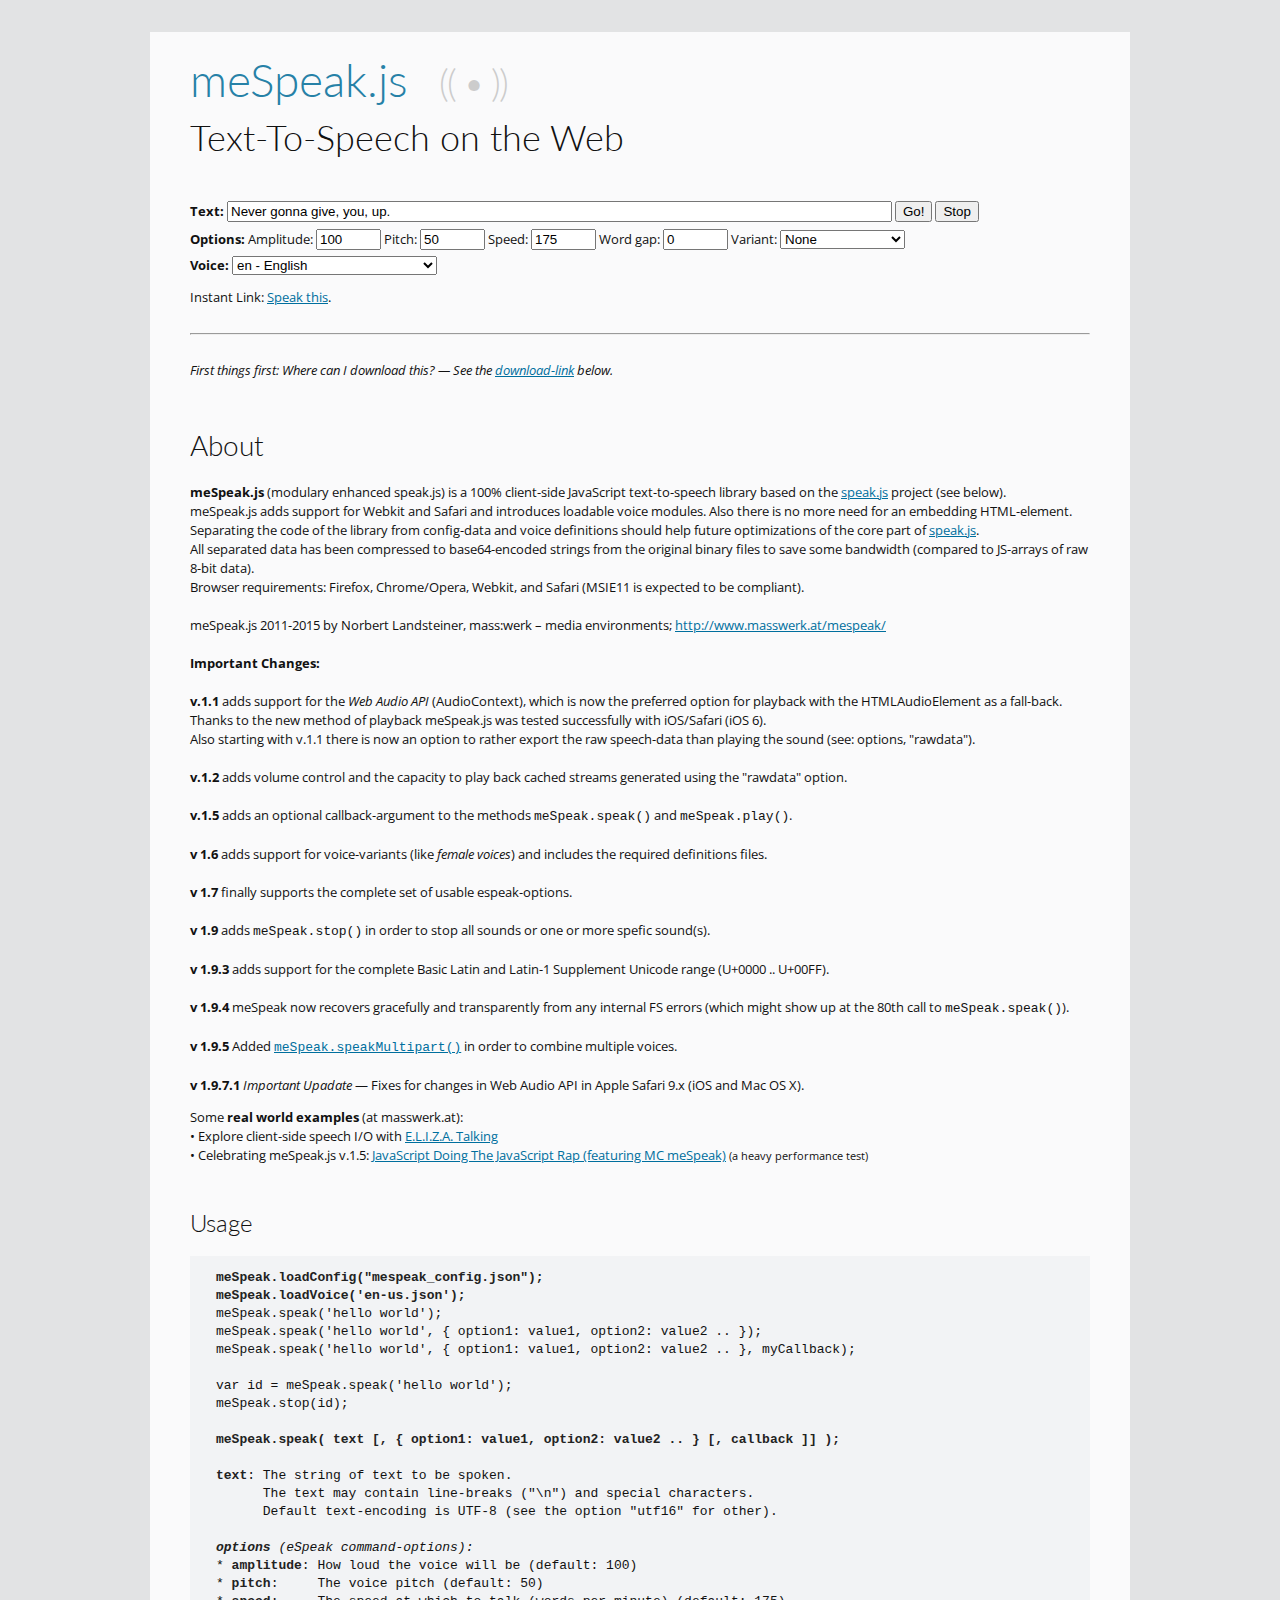
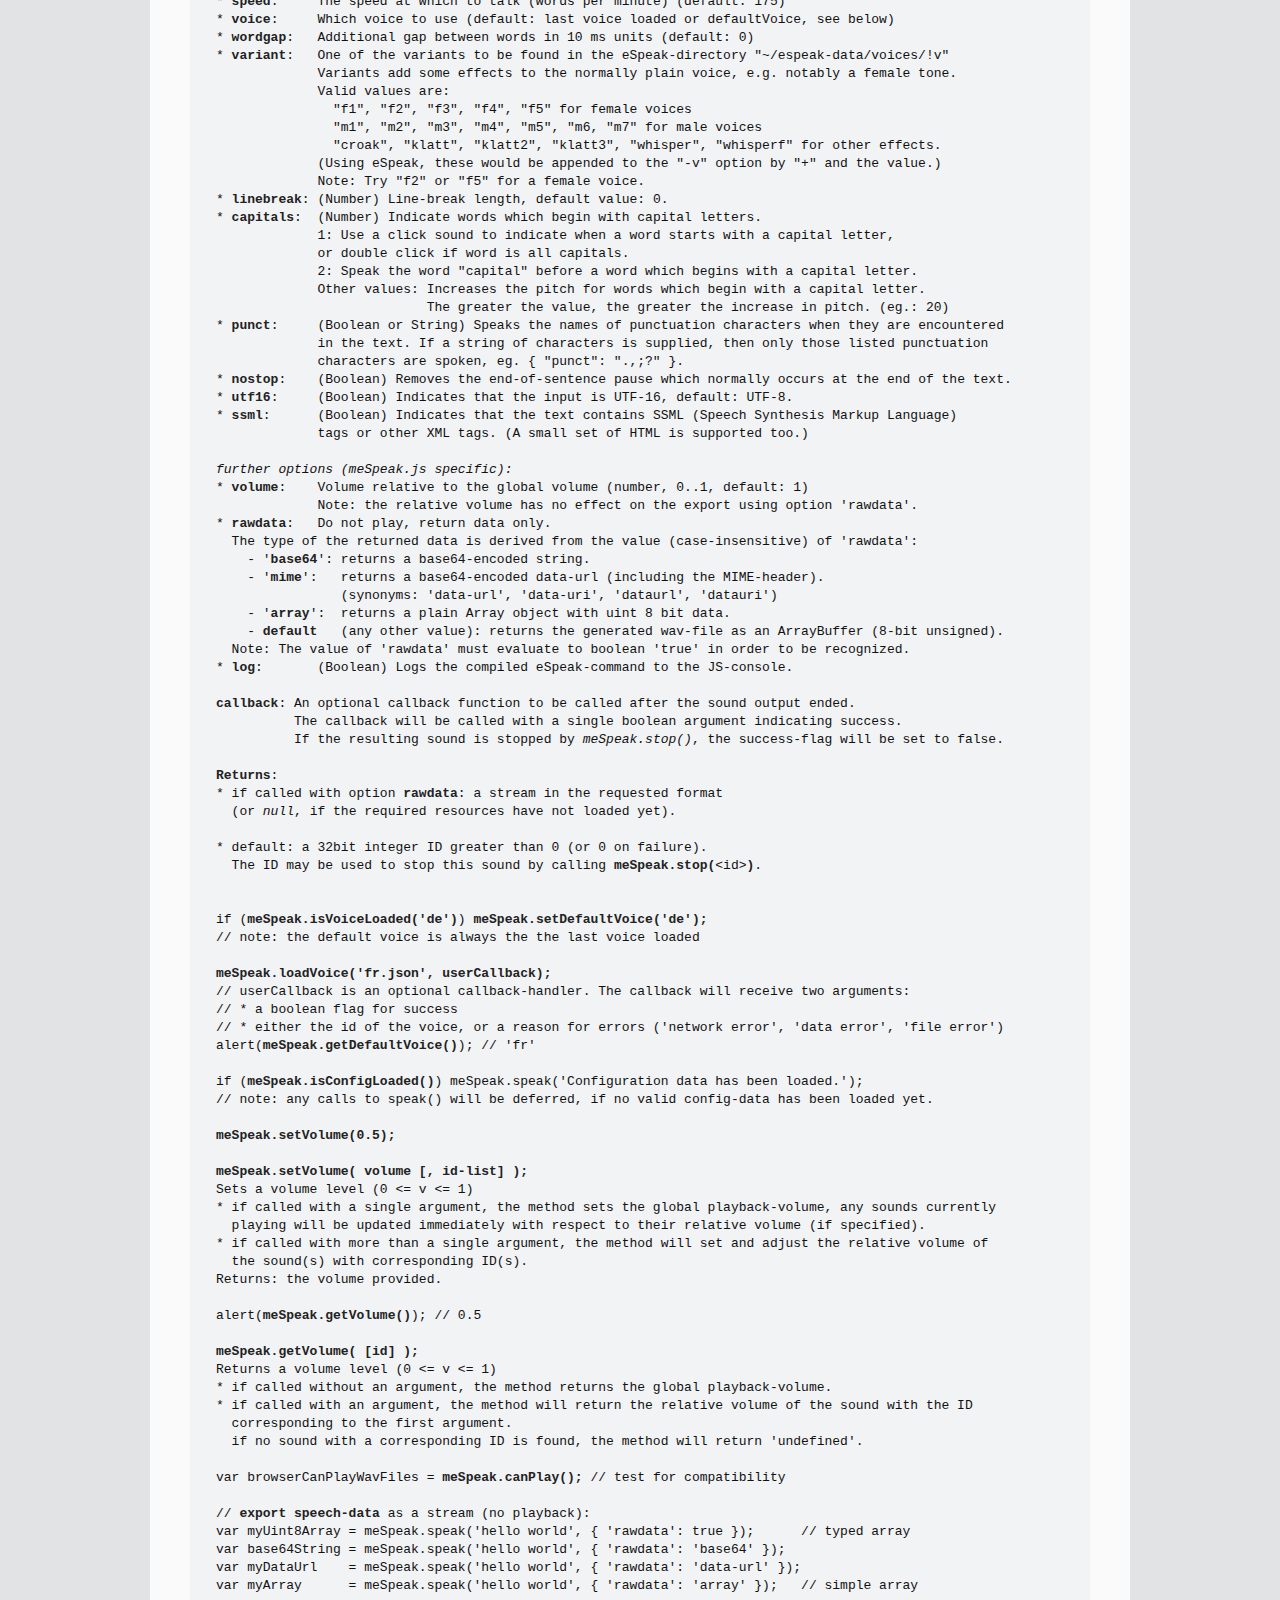
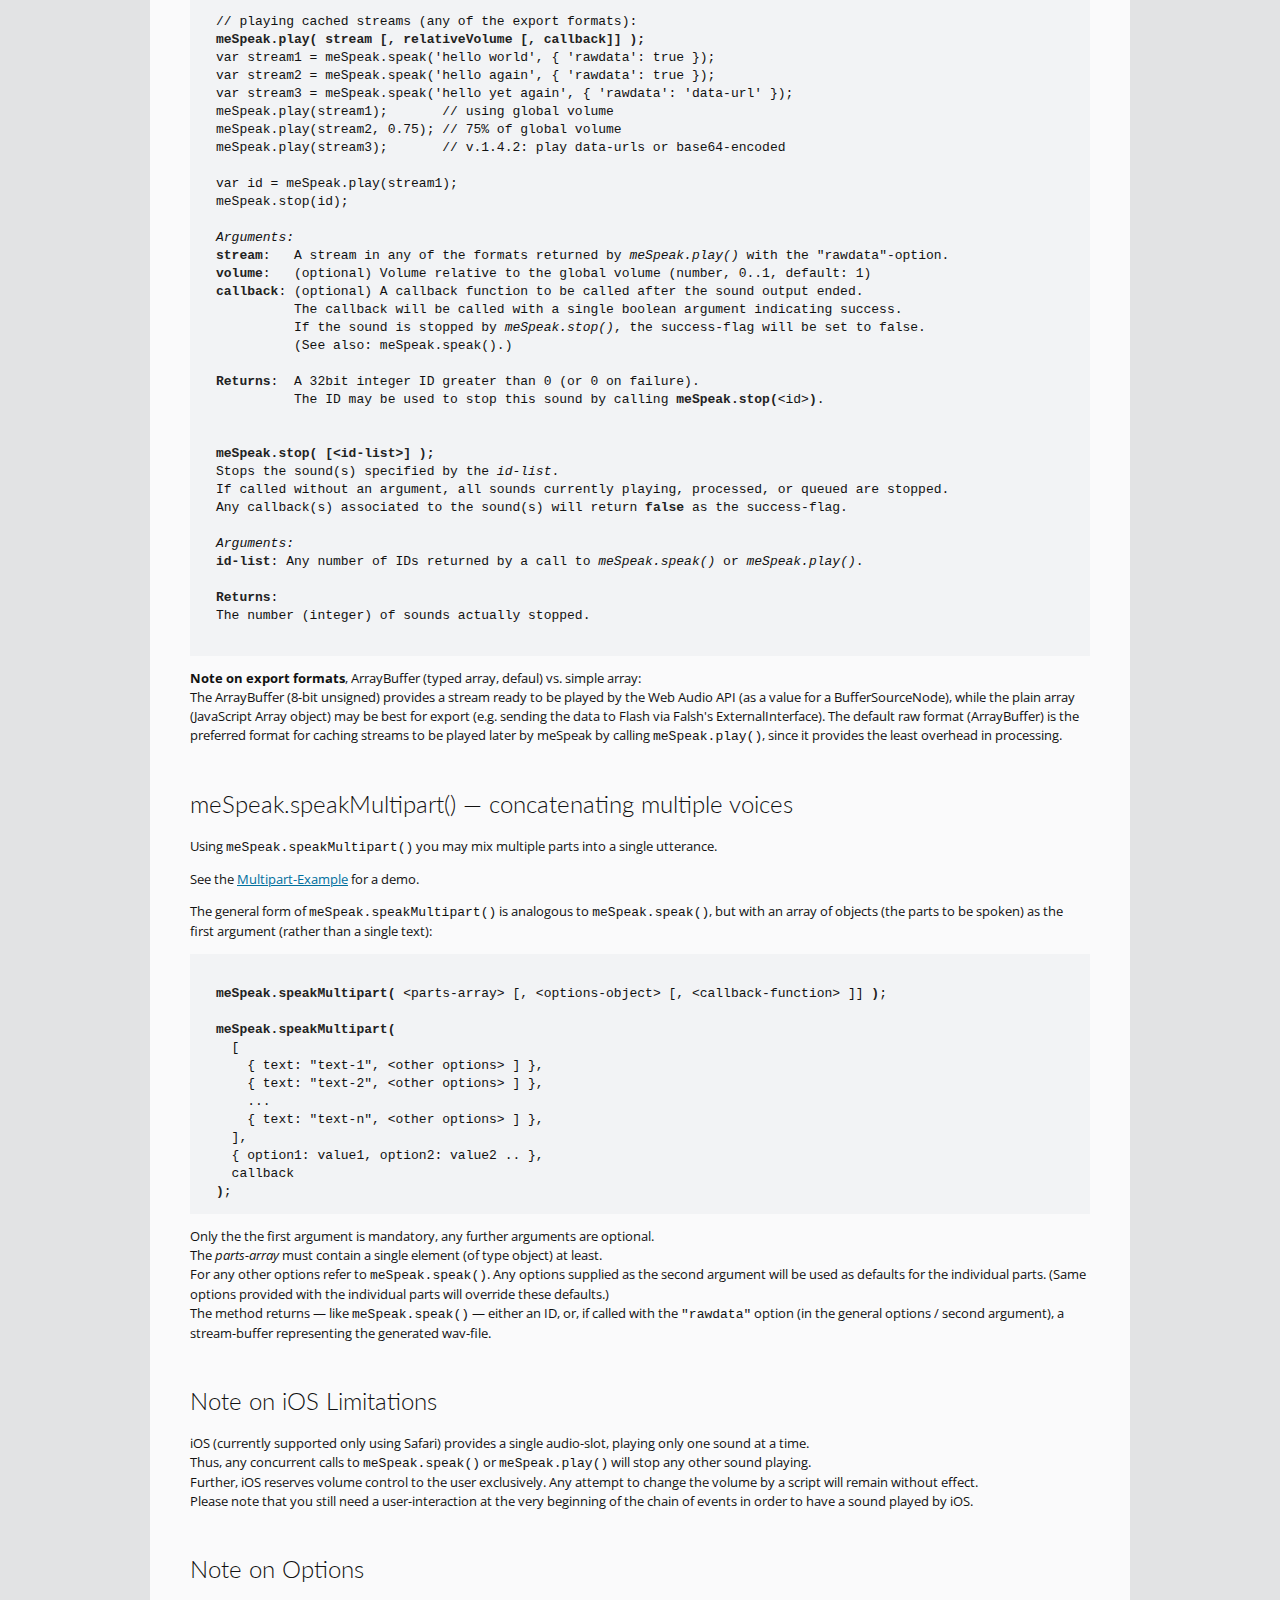
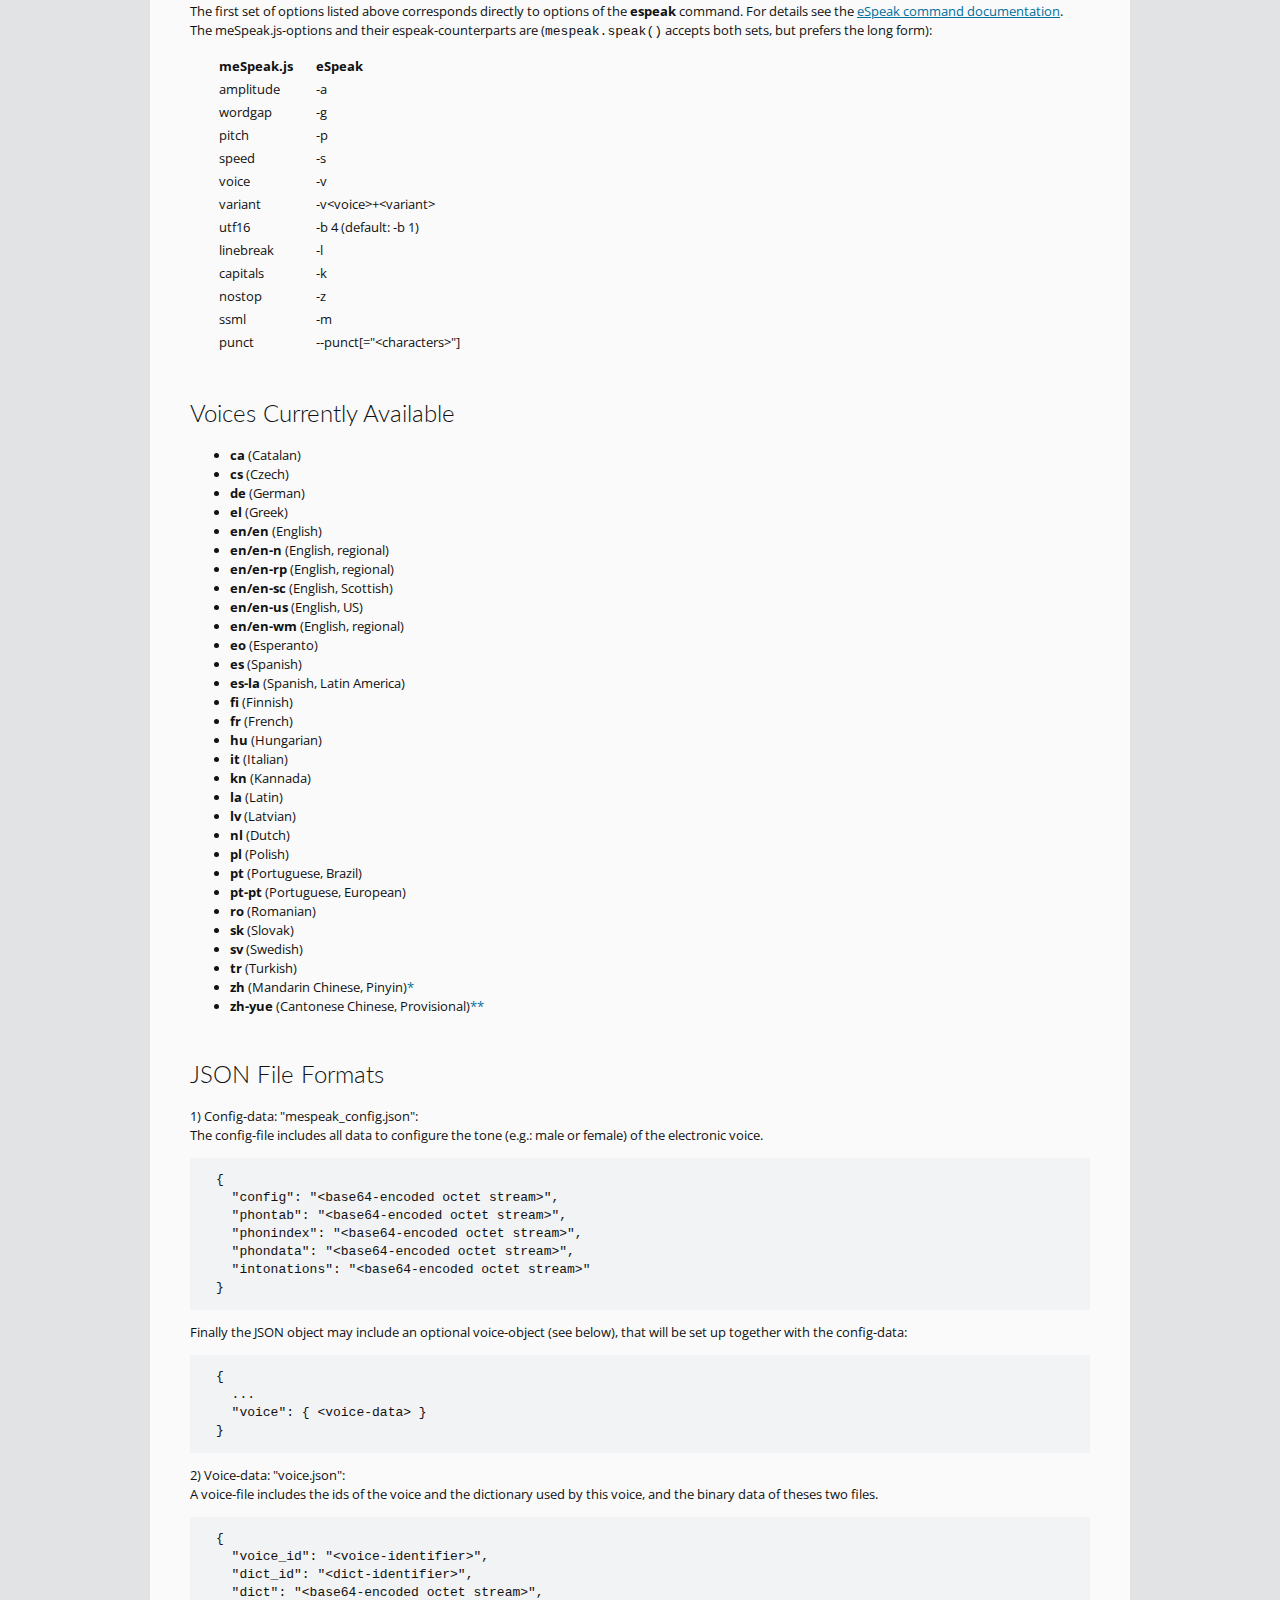
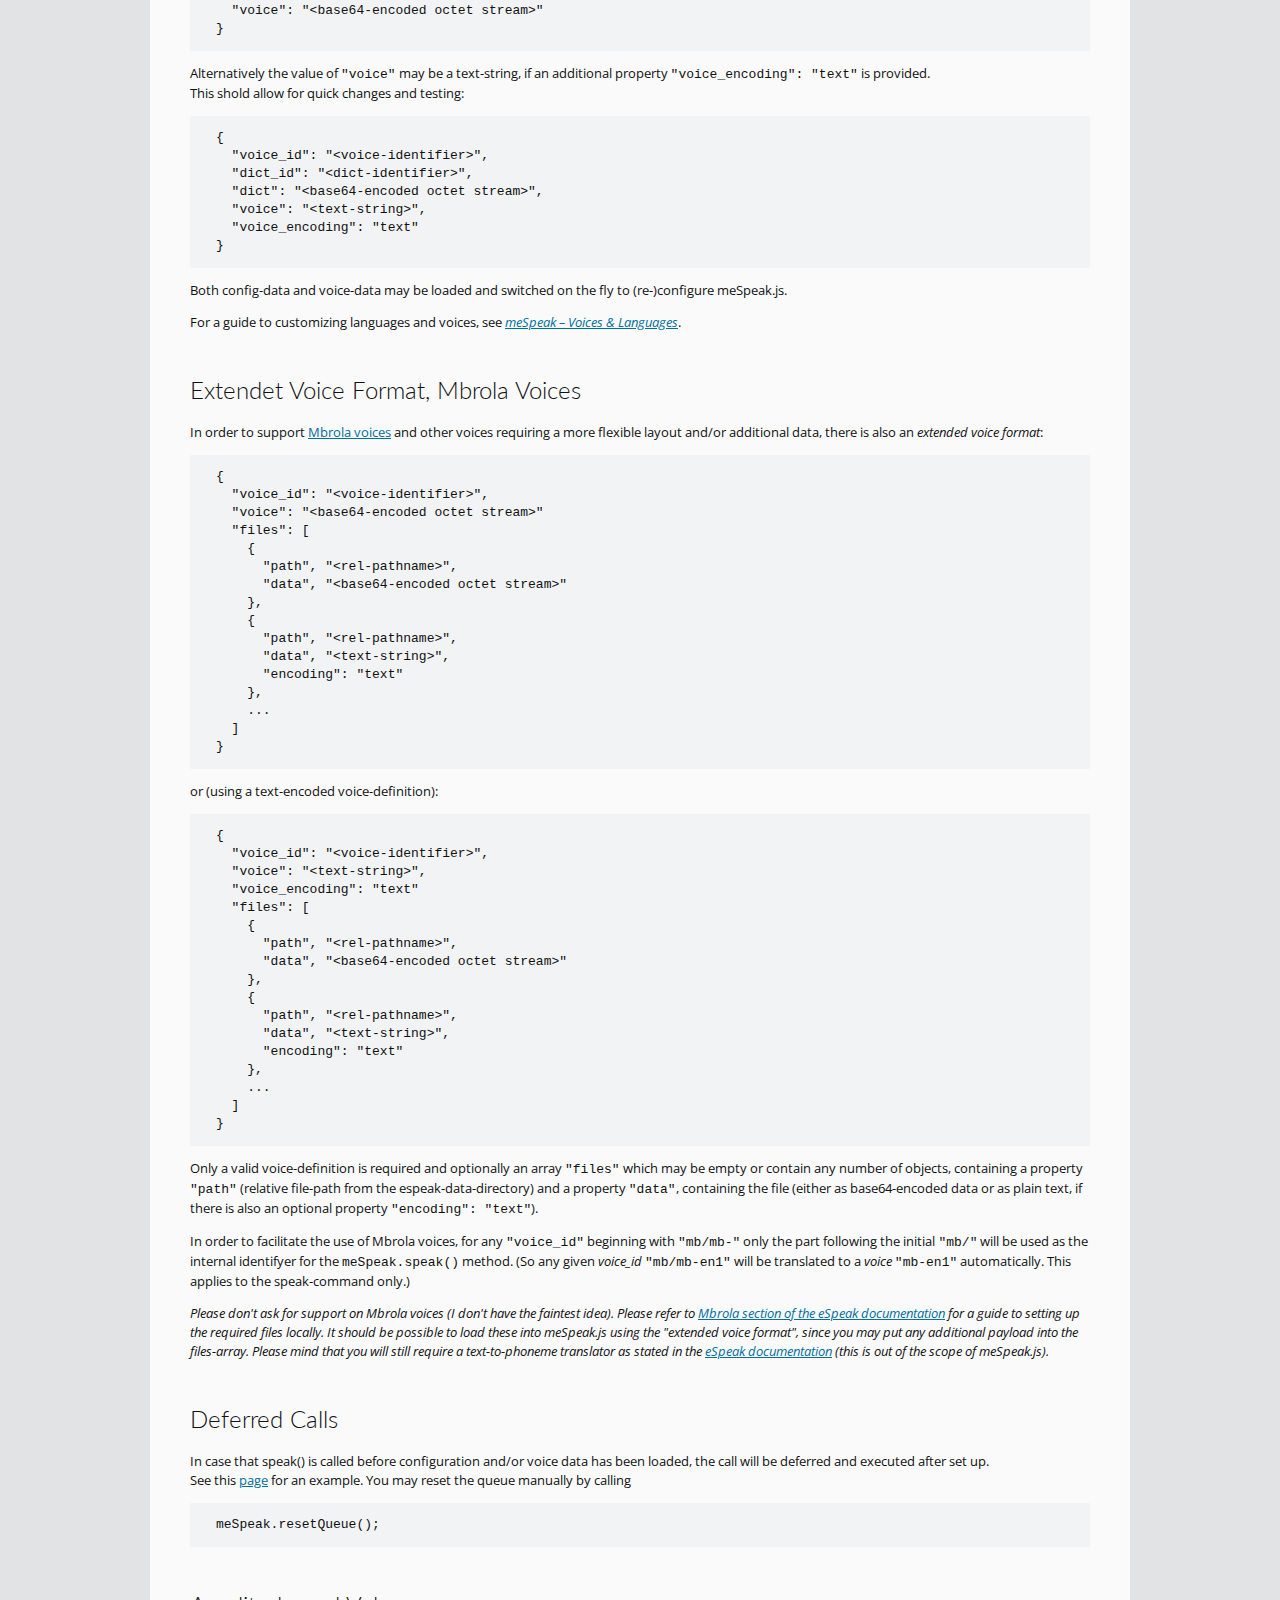
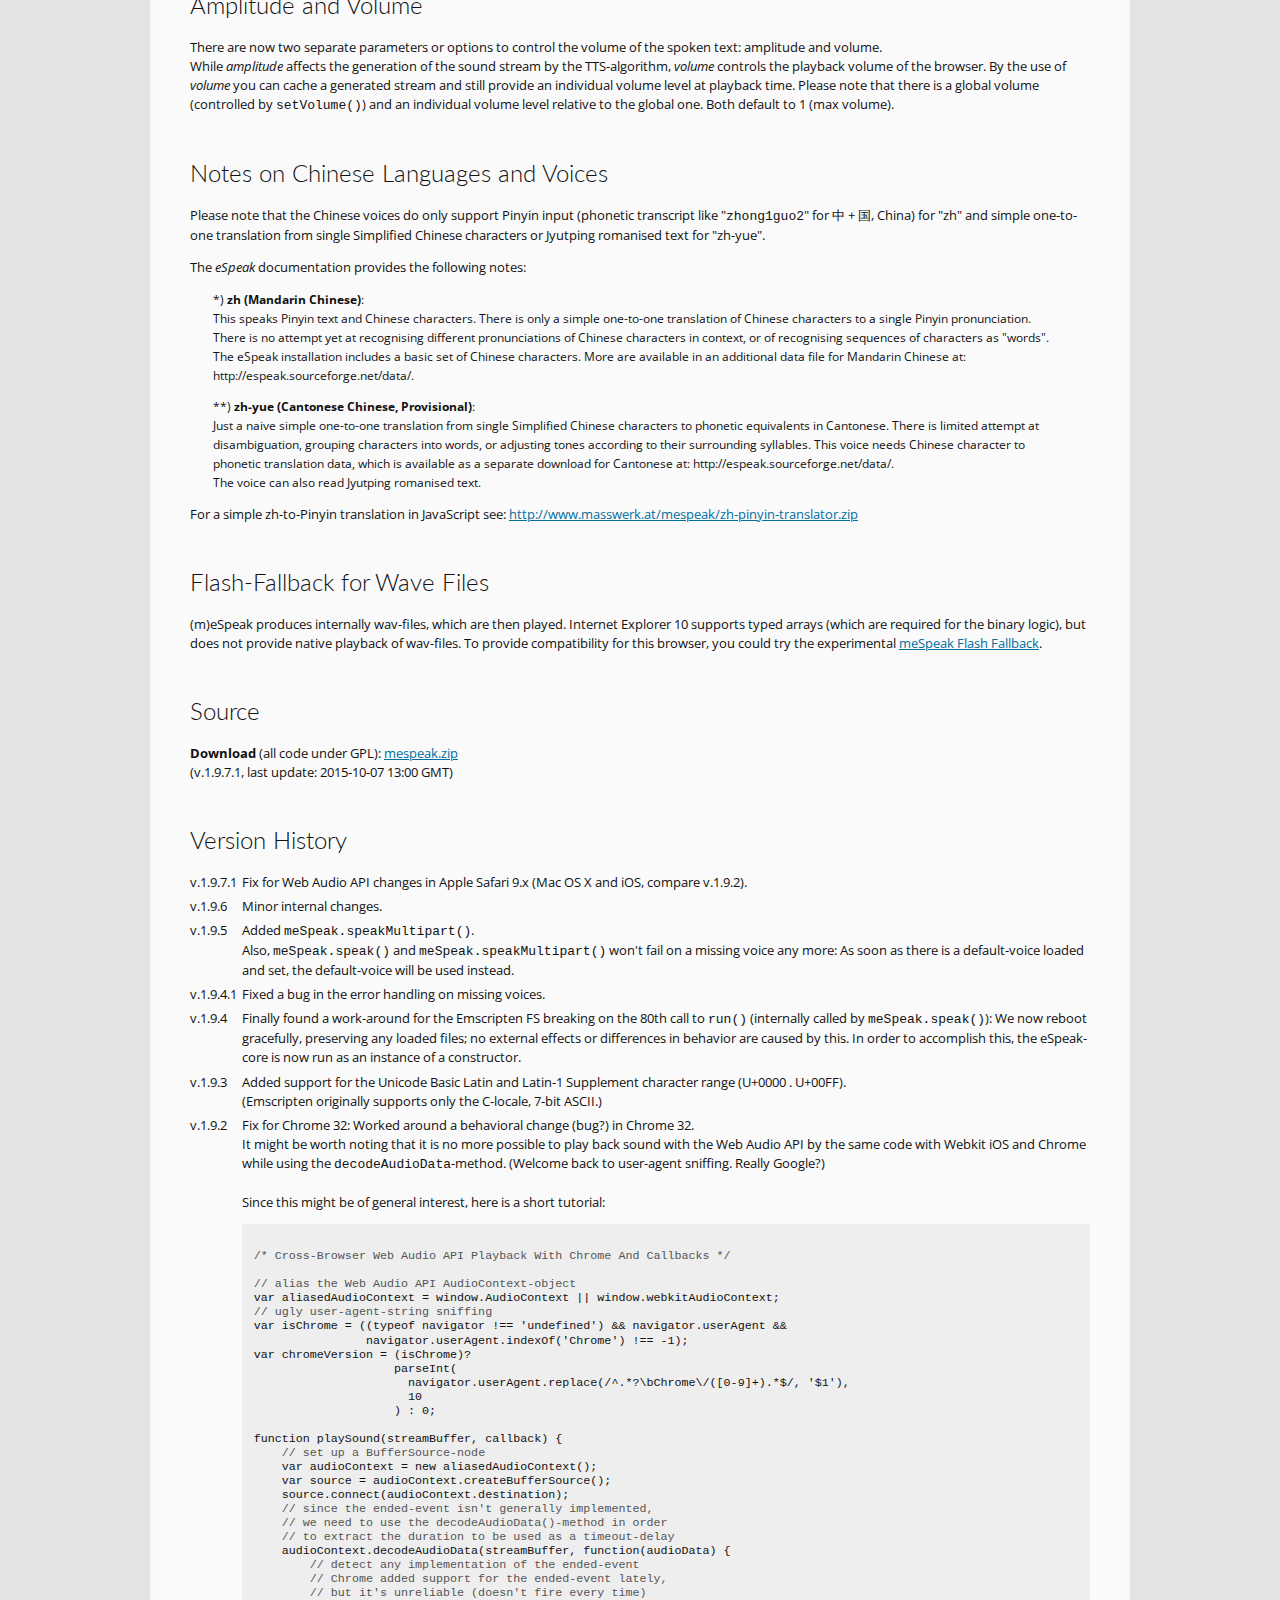
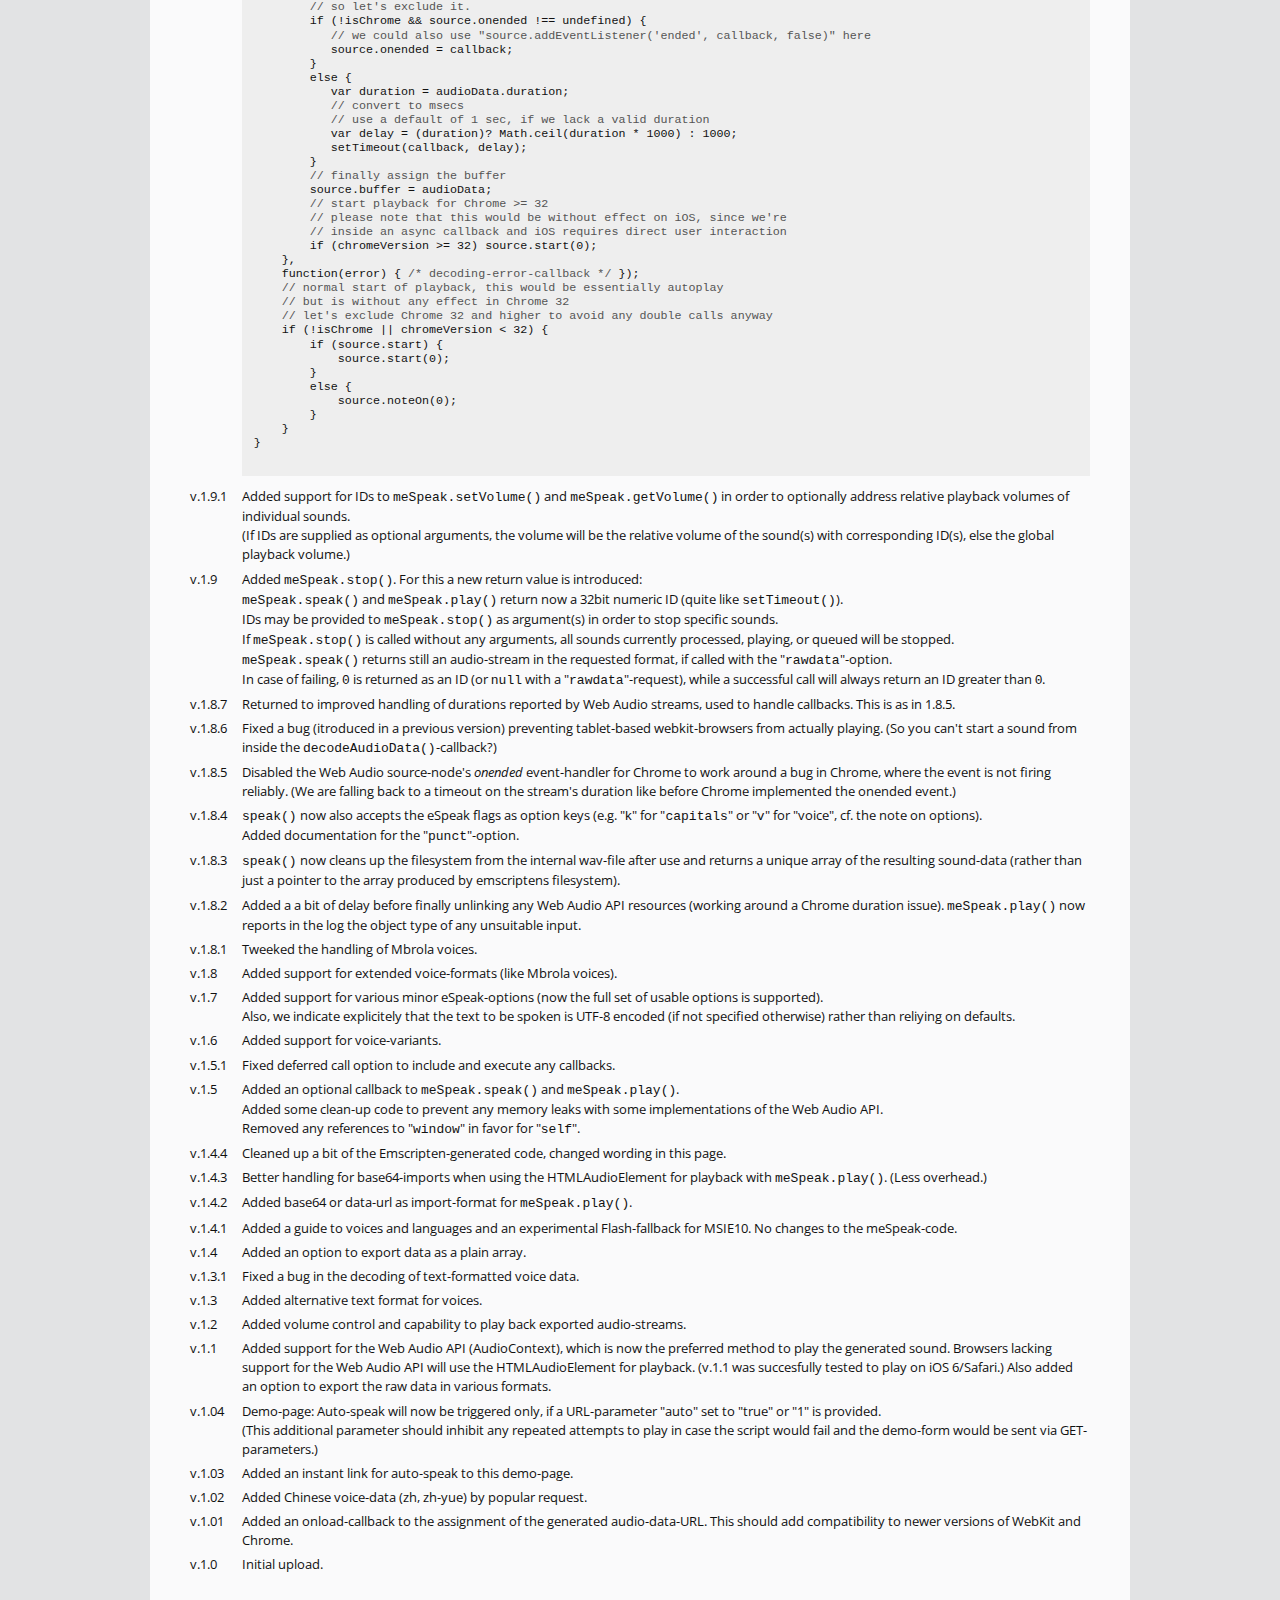
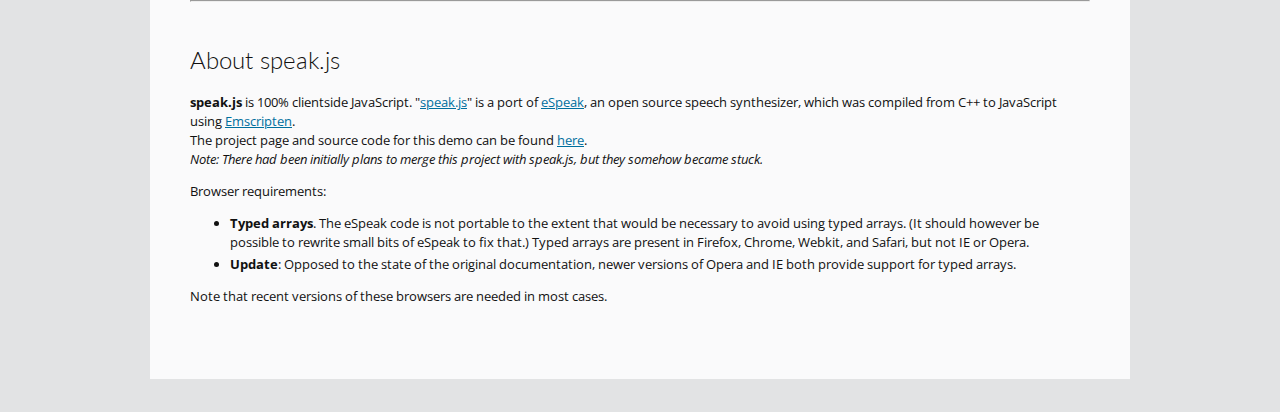
<file: KeyboardCodeIDE/static/KeyboardCodeIDE/mespeak/index.html>
<!DOCTYPE html>
<html lang="en">
<head>
  <title>meSpeak.js: Text-to-Speech on the Web</title>
  <meta name="description" content="meSpeak.js (modulary enhanced speak.js) is a 100% client-side JavaScript text-to-speech library based on the speak.js project." />
  <link href="http://fonts.googleapis.com/css?family=Open+Sans&amp;subset=latin" rel="stylesheet" type="text/css" />
  <link href="http://fonts.googleapis.com/css?family=Lato:300&amp;subset=latin" rel="stylesheet" type="text/css" />

  <script>
    // This demo is licensed under the GNU GPL.
  </script>
  <script type="text/javascript" src="mespeak.js"></script>
  <script type="text/javascript">
    meSpeak.loadConfig("mespeak_config.json");
    meSpeak.loadVoice("voices/en/en.json");
  
    function loadVoice(id) {
      var fname="voices/"+id+".json";
      meSpeak.loadVoice(fname, voiceLoaded);
    }
  
    function voiceLoaded(success, message) {
      if (success) {
        alert("Voice loaded: "+message+".");
      }
      else {
        alert("Failed to load a voice: "+message);
      }
    }
    
    /*
      auto-speak glue:
      additional functions for generating a link and parsing any url-params provided for auto-speak
    */
    
    var formFields = ['text','amplitude','wordgap','pitch','speed'];
    
    function autoSpeak() {
      // checks url for speech params, sets and plays them, if found.
      // also adds eventListeners to update a link with those params using current values
      var i,l,n,params,pairs,pair,
          speakNow=null,
          useDefaultVoice=true,
          q=document.location.search,
          f=document.getElementById('speakData'),
          s1=document.getElementById('variantSelect'),
          s2=document.getElementById('voiceSelect');
      if (!f || !s2) return; // form and/or select not found
      if (q.length>1) {
        // parse url-params
        params={};
        pairs=q.substring(1).split('&');
        for (i=0, l=pairs.length; i<l; i++) {
          pair=pairs[i].split('=');
          if (pair.length==2) params[pair[0]]=decodeURIComponent(pair[1]);
        }
        // insert params into the form or complete them from defaults in form
        for (i=0, l=formFields.length; i<l; i++) {
          n=formFields[i];
          if (params[n]) {
            f.elements[n].value=params[n];
          }
          else {
            params[n]=f.elements[n].value;
          }
        }
        if (params.variant) {
          for (i=0, l=s1.options.length; i<l; i++) {
          	if (s1.options[i].value==params.variant) {
          	  s1.selectedIndex=i;
          	  break;
          	}
          }
        }
        else {
          params.variant='';
        }
        // compile a function to speak with given params for later use
        // play only, if param "auto" is set to "true" or "1"
        if (params.auto=='true' || params.auto=='1') {
          speakNow = function() {
            meSpeak.speak(params.text, {
              amplitude: params.amplitude,
              wordgap: params.wordgap,
              pitch: params.pitch,
              speed: params.speed,
              variant: params.variant
            });
          };
        }
        // check for any voice specified by the params (other than the default)
        if (params.voice && params.voice!=s2.options[s2.selectedIndex].value) {
          // search selected voice in selector
          for (i=0, l=s2.options.length; i<l; i++) {
            if (s2.options[i].value==params.voice) {
              // voice found: adjust the form, load voice-data and provide a callback to speak
              s2.selectedIndex=i;
              meSpeak.loadVoice('voices/'+params.voice+'.json', function(success, message) {
                if (success) {
                  if (speakNow) setTimeout(speakNow, 10);
                }
                else {
                  if (window.console) console.log('Failed to load requested voice: '+message);
                }
              });
              useDefaultVoice=false;
              break;
            }
          }
        }
        // standard voice: speak (deferred until config is loaded)
        if (speakNow && useDefaultVoice) speakNow();
      }
      // initial url-processing done, add eventListeners for updating the link
      for (i=0, l=formFields.length; i<l; i++) {
        f.elements[formFields[i]].addEventListener('change', updateSpeakLink, false);
      }
      s1.addEventListener('change', updateSpeakLink, false);
      s2.addEventListener('change', updateSpeakLink, false);
      // finally, inject a link with current values into the page
      updateSpeakLink();
    }
    
    function updateSpeakLink() {
      // injects a link for auto-execution using current values into the page
      var i,l,n,f,s,v,url,el,params=new Array();
      // collect values from form
      f=document.getElementById('speakData');
      for (i=0, l=formFields.length; i<l; i++) {
        n=formFields[i];
        params.push(n+'='+encodeURIComponent(f.elements[n].value));
      }
      // get variant
      s=document.getElementById('variantSelect');
      if (s.selectedIndex>=0) params.push('variant='+s.options[s.selectedIndex].value);
      // get current voice, default to 'en/en' as a last resort
      s=document.getElementById('voiceSelect');
      if (s.selectedIndex>=0) v=s.options[s.selectedIndex].value;
      if (!v) v=meSpeak.getDefaultVoice() || 'en/en';
      params.push('voice='+encodeURIComponent(v));
      params.push('auto=true');
      // assemble the url and add it as GET-link to the page
      url='?'+params.join('&');
      url=url.replace(/&/g, '&amp;').replace(/</g, '&lt;').replace(/>/g, '&gt;').replace(/\"/g, '&quot;');
      el=document.getElementById('linkdisplay');
      if (el) el.innerHTML='Instant Link: <a href="'+url+'">Speak this</a>.';
    }
    
    // trigger auto-speak at DOMContentLoaded
    if (document.addEventListener) document.addEventListener( "DOMContentLoaded", autoSpeak, false );
    
    /*
      end of auto-speak glue
    */

  </script>

<style type="text/css">
	html
	{
		margin: 0;
		padding: 2em 1.5em 4.5em 1.5em;
		background-color: #e2e3e4;
	}
	body
	{
		max-width: 900px;
		padding: 2px 40px 60px 40px;
		margin: 0 auto 0 auto;
		background-color: #fafafb;
		color: #111;
		font-family: 'Open Sans',sans-serif;
		font-size: 13px;
		line-height: 19px;
	}
	h1,h2,h3
	{
		font-family: 'Lato',sans-serif;
		font-weight: 300;
	}
	h1 {
		font-size: 46px;
		line-height: 46px;
		color: #2681a7;
		margin-top: 0.5em;
		margin-bottom: 0.5em;
		padding: 0;
	}
	h2
	{
		font-size: 36px;
		color: #111;
		margin-top: 0;
		margin-bottom: 1.5em;
		clear: both;
	}
	h3
	{
		font-size: 24px;
		color: #111;
		margin-top: 2em;
	}
	h1 span.pict { font-size: 38px; color: #ccc; margin-left: 0.5em; letter-spacing: -2px; }
	h3.about { font-size: 28px; }
	form p
	{
		margin-top: 0.5em;
		margin-bottom: 0.5em;
	}
	p.codesample
	{
		margin: 1em 0;
		padding: 1em 0 1em 2em;
		white-space: pre;
		font-family: monospace;
		line-height: 18px;
		background-color: #f2f3f5;
		color: #111;
	}
	p.codesample strong { color: #222; }
	hr.separator
	{
		margin-top: 2em;
		margin-bottom: 2em;
	}
	blockquote.note
	{
		margin-left: 2em;
		font-size: 90%;
	}
	a.noteLink { text-decoration: none; }
	ul.bottomMargin li { margin-bottom: 0.2em; }
	dl.history dt
	{
		font-weight: normal;
		font-variant: normal;
		float: left;
		vertical-align: top;
		clear: both;
	}
	dl.history dd
	{
		vertical-align: top;
		margin-left: 4em;
		margin-bottom: 0.4em;
	}
	table.opttable { margin-left: 2em; }
	table.opttable td { white-space: nowrap; }
	table.opttable td:first-child { padding-right: 1.5em; }
	p.history_codesample
	{
		padding: 1em;
		white-space: pre;
		font-family: monospace;
		font-size: 90%;
		line-height: 120%;
		background-color: #eee;
	}
	p.history_codesample span.comment { color: #555; }
	a { color: #006f9e; }
	a:hover,a:focus { color: #2681a7; }
	a:active { color: #cd360e; }
</style>
</head>
<body>
  <h1>meSpeak.js <span class="pict">(( &bull; ))</span></h1>
  <h2>Text-To-Speech on the Web</h2>
  <form id="speakData" onsubmit="meSpeak.speak(text.value, { amplitude: amplitude.value, wordgap: wordgap.value, pitch: pitch.value, speed: speed.value, variant: variant.options[variant.selectedIndex].value }); return false">
    <p><strong>Text:</strong> <input type="text" name="text" size=80 value="Never gonna give, you, up." />
    <input type="submit" value="Go!" />
    <input type="button" value="Stop" onclick="meSpeak.stop(); return true;" /></p>
    <p><strong>Options:</strong>
    Amplitude: <input type="text" name="amplitude" size=5 value="100" />
    Pitch: <input type="text" name="pitch" size=5 value="50" />
    Speed: <input type="text" name="speed" size=5 value="175" />
    Word gap: <input type="text" name="wordgap" size=5 value="0" />
    Variant: <select name="variant" id="variantSelect">
    	<option value="" selected>None</option>
    	<option value="f1">f1 (female 1)</option>
    	<option value="f2">f2 (female 2)</option>
    	<option value="f3">f3 (female 3)</option>
    	<option value="f4">f4 (female 4)</option>
    	<option value="f5">f5 (female 5)</option>
    	<option value="m1">m1 (male 1)</option>
    	<option value="m2">m2 (male 2)</option>
    	<option value="m3">m3 (male 3)</option>
    	<option value="m4">m4 (male 4)</option>
    	<option value="m5">m5 (male 5)</option>
    	<option value="m6">m6 (male 6)</option>
    	<option value="m7">m7 (male 7)</option>
    	<option value="croak">croak</option>
    	<option value="klatt">klatt</option>
    	<option value="klatt2">klatt2</option>
    	<option value="klatt3">klatt3</option>
    	<option value="whisper">whisper</option>
    	<option value="whisperf">whisperf (female)</option>
    </select></p>
  </form>
  <form onsubmit="return false">
    <p><strong>Voice:</strong> <select id="voiceSelect"  onchange="loadVoice(this.options[this.selectedIndex].value);">
    	<option value="ca">ca - Catalan</option>
		<option value="cs">cs - Czech</option>
		<option value="de">de - German</option>
		<option value="el">el - Greek</option>
		<option value="en/en" selected="selected">en - English</option>
		<option value="en/en-n">en-n - English, regional</option>
		<option value="en/en-rp">en-rp - English, regional</option>
		<option value="en/en-sc">en-sc - English, Scottish</option>
		<option value="en/en-us">en-us - English, US</option>
		<option value="en/en-wm">en-wm - English, regional</option>
		<option value="eo">eo - Esperanto</option>
		<option value="es">es - Spanish</option>
		<option value="es-la">es-la - Spanish, Latin America</option>
		<option value="fi">fi - Finnish</option>
		<option value="fr">fr - French</option>
		<option value="hu">hu - Hungarian</option>
		<option value="it">it - Italian</option>
		<option value="kn">kn - Kannada</option>
		<option value="la">la - Latin</option>
		<option value="lv">lv - Latvian</option>
		<option value="nl">nl - Dutch</option>
		<option value="pl">pl - Polish</option>
		<option value="pt">pt - Portuguese, Brazil</option>
		<option value="pt-pt">pt-pt - Portuguese, European</option>
		<option value="ro">ro - Romanian</option>
		<option value="sk">sk - Slovak</option>
		<option value="sv">sv - Swedish</option>
		<option value="tr">tr - Turkish</option>
		<option value="zh">zh - Mandarin Chinese (Pinyin)</option>
		<option value="zh-yue">zh-yue - Cantonese Chinese</option>
	</select></p>
  </form>
  <p id="linkdisplay"></p>
  <hr class="separator" />
  <p><em>First things first: Where can I download this? &mdash; See the <a href="#download">download-link</a> below.</em></p>
  <h3 class="about">About</h3>
  <p>
  	<strong>meSpeak.js</strong> (modulary enhanced speak.js) is a 100% client-side JavaScript text-to-speech library based on the <a href="http://syntensity.com/static/espeak.html" target="_blank">speak.js</a> project (see below).<br />
  	meSpeak.js adds support for Webkit and Safari and introduces loadable voice modules. Also there is no more need for an embedding HTML-element.<br />
  	Separating the code of the library from config-data and voice definitions should help future optimizations of the core part of <a href="http://syntensity.com/static/espeak.html" target="_blank">speak.js</a>.<br />
  	All separated data has been compressed to base64-encoded strings from the original binary files to save some bandwidth (compared to JS-arrays of raw 8-bit data).<br />
  	Browser requirements: Firefox, Chrome/Opera, Webkit, and Safari (MSIE11 is expected to be compliant).<br /><br />
  	meSpeak.js 2011-2015 by Norbert Landsteiner, mass:werk &ndash; media environments; <a href="http://www.masswerk.at/mespeak/">http://www.masswerk.at/mespeak/</a><br /><br />
  	<strong>Important Changes:</strong><br /><br />
  	<strong>v.1.1</strong> adds support for the <em>Web Audio API</em> (AudioContext), which is now the preferred option for playback with the HTMLAudioElement as a fall-back.<br />Thanks to the new method of playback meSpeak.js was tested successfully with iOS/Safari (iOS 6).<br />
  	Also starting with v.1.1 there is now an option to rather export the raw speech-data than playing the sound (see: options, &quot;rawdata&quot;).<br /><br />
  	<strong>v.1.2</strong> adds volume control and the capacity to play back cached streams generated using the &quot;rawdata&quot; option.<br /><br />
  	<strong>v.1.5</strong> adds an optional callback-argument to the methods <tt>meSpeak.speak()</tt> and <tt>meSpeak.play()</tt>.<br /><br />
  	<strong>v 1.6</strong> adds support for voice-variants (like <em>female voices</em>) and includes the required definitions files.<br /><br />
  	<strong>v 1.7</strong> finally supports the complete set of usable espeak-options.<br /><br />
  	<strong>v 1.9</strong> adds <tt>meSpeak.stop()</tt> in order to stop all sounds or one or more spefic sound(s).<br /><br />
  	<strong>v 1.9.3</strong> adds support for the complete Basic Latin and Latin-1 Supplement Unicode range (U+0000 .. U+00FF).<br /><br />
  	<strong>v 1.9.4</strong> meSpeak now recovers gracefully and transparently from any internal FS errors (which might show up at the 80th call to <tt>meSpeak.speak()</tt>).<br /><br />
  	<strong>v 1.9.5</strong> Added <tt><a href="multipartExample.html">meSpeak.speakMultipart()</a></tt> in order to combine multiple voices.<br /><br />
  	<strong>v 1.9.7.1</strong> <em>Important Upadate</em> &mdash; Fixes for changes in Web Audio API in Apple Safari 9.x (iOS and Mac OS X).
  </p>
  <p>Some <strong>real world examples</strong> (at masswerk.at):<br />
    &bull; Explore client-side speech I/O with <a href="http://www.masswerk.at/eliza/" target="_blank">E.L.I.Z.A. Talking</a><br />
    &bull; Celebrating meSpeak.js v.1.5: <a href="http://www.masswerk.at/mespeak/rap/" target="_blank">JavaScript Doing The JavaScript Rap (featuring MC meSpeak)</a> <small>(a heavy performance test)</small>
  </p>
  
  <h3>Usage</h3>
  <p class="codesample"><strong>meSpeak.loadConfig(&quot;mespeak_config.json&quot;);</strong>
<strong>meSpeak.loadVoice('en-us.json');</strong>
meSpeak.speak('hello world');
meSpeak.speak('hello world', { option1: value1, option2: value2 .. });
meSpeak.speak('hello world', { option1: value1, option2: value2 .. }, myCallback);

var id = meSpeak.speak('hello world');
meSpeak.stop(id);

<strong>meSpeak.speak( text [, { option1: value1, option2: value2 .. } [, callback ]] );</strong>

<strong>text</strong>: The string of text to be spoken.
      The text may contain line-breaks (&quot;\n&quot;) and special characters.
      Default text-encoding is UTF-8 (see the option &quot;utf16&quot; for other).

<em><strong>options</strong> (eSpeak command-options):</em>
* <strong>amplitude</strong>: How loud the voice will be (default: 100)
* <strong>pitch</strong>:     The voice pitch (default: 50)
* <strong>speed</strong>:     The speed at which to talk (words per minute) (default: 175)
* <strong>voice</strong>:     Which voice to use (default: last voice loaded or defaultVoice, see below)
* <strong>wordgap</strong>:   Additional gap between words in 10 ms units (default: 0)
* <strong>variant</strong>:   One of the variants to be found in the eSpeak-directory &quot;~/espeak-data/voices/!v&quot;
             Variants add some effects to the normally plain voice, e.g. notably a female tone.
             Valid values are:
               &quot;f1&quot;, &quot;f2&quot;, &quot;f3&quot;, &quot;f4&quot;, &quot;f5&quot; for female voices
               &quot;m1&quot;, &quot;m2&quot;, &quot;m3&quot;, &quot;m4&quot;, &quot;m5&quot;, &quot;m6, &quot;m7&quot; for male voices
               &quot;croak&quot;, &quot;klatt&quot;, &quot;klatt2&quot;, &quot;klatt3&quot;, &quot;whisper&quot;, &quot;whisperf&quot; for other effects.
             (Using eSpeak, these would be appended to the &quot;-v&quot; option by &quot;+&quot; and the value.)
             Note: Try &quot;f2&quot; or &quot;f5&quot; for a female voice.
* <strong>linebreak</strong>: (Number) Line-break length, default value: 0.
* <strong>capitals</strong>:  (Number) Indicate words which begin with capital letters.
             1: Use a click sound to indicate when a word starts with a capital letter,
             or double click if word is all capitals.
             2: Speak the word &quot;capital&quot; before a word which begins with a capital letter.
             Other values: Increases the pitch for words which begin with a capital letter.
                           The greater the value, the greater the increase in pitch. (eg.: 20)
* <strong>punct</strong>:     (Boolean or String) Speaks the names of punctuation characters when they are encountered
             in the text. If a string of characters is supplied, then only those listed punctuation
             characters are spoken, eg. { &quot;punct&quot;: &quot;.,;?&quot; }.
* <strong>nostop</strong>:    (Boolean) Removes the end-of-sentence pause which normally occurs at the end of the text.
* <strong>utf16</strong>:     (Boolean) Indicates that the input is UTF-16, default: UTF-8.
* <strong>ssml</strong>:      (Boolean) Indicates that the text contains SSML (Speech Synthesis Markup Language)
             tags or other XML tags. (A small set of HTML is supported too.)

<em>further options (meSpeak.js specific):</em>
* <strong>volume</strong>:    Volume relative to the global volume (number, 0..1, default: 1)
             Note: the relative volume has no effect on the export using option 'rawdata'.
* <strong>rawdata</strong>:   Do not play, return data only.
  The type of the returned data is derived from the value (case-insensitive) of 'rawdata':
    - '<strong>base64</strong>': returns a base64-encoded string.
    - '<strong>mime</strong>':   returns a base64-encoded data-url (including the MIME-header).
                (synonyms: 'data-url', 'data-uri', 'dataurl', 'datauri')
    - '<strong>array</strong>':  returns a plain Array object with uint 8 bit data.
    - <strong>default</strong>   (any other value): returns the generated wav-file as an ArrayBuffer (8-bit unsigned).
  Note: The value of 'rawdata' must evaluate to boolean 'true' in order to be recognized.
* <strong>log</strong>:       (Boolean) Logs the compiled eSpeak-command to the JS-console.

<strong>callback</strong>: An optional callback function to be called after the sound output ended.
          The callback will be called with a single boolean argument indicating success.
          If the resulting sound is stopped by <em>meSpeak.stop()</em>, the success-flag will be set to false.

<strong>Returns</strong>:
* if called with option <strong>rawdata</strong>: a stream in the requested format
  (or <em>null</em>, if the required resources have not loaded yet).

* default: a 32bit integer ID greater than 0 (or 0 on failure).
  The ID may be used to stop this sound by calling <strong>meSpeak.stop(</strong>&lt;id&gt;<strong>)</strong>.


if (<strong>meSpeak.isVoiceLoaded('de')</strong>) <strong>meSpeak.setDefaultVoice('de');</strong>
// note: the default voice is always the the last voice loaded

<strong>meSpeak.loadVoice('fr.json', userCallback);</strong>
// userCallback is an optional callback-handler. The callback will receive two arguments:
// * a boolean flag for success
// * either the id of the voice, or a reason for errors ('network error', 'data error', 'file error')
alert(<strong>meSpeak.getDefaultVoice()</strong>); // 'fr'

if (<strong>meSpeak.isConfigLoaded()</strong>) meSpeak.speak('Configuration data has been loaded.');
// note: any calls to speak() will be deferred, if no valid config-data has been loaded yet.

<strong>meSpeak.setVolume(0.5);</strong>

<strong>meSpeak.setVolume( volume [, id-list] );</strong>
Sets a volume level (0 <= v <= 1)
* if called with a single argument, the method sets the global playback-volume, any sounds currently
  playing will be updated immediately with respect to their relative volume (if specified).
* if called with more than a single argument, the method will set and adjust the relative volume of
  the sound(s) with corresponding ID(s).
Returns: the volume provided.

alert(<strong>meSpeak.getVolume()</strong>); // 0.5

<strong>meSpeak.getVolume( [id] );</strong>
Returns a volume level (0 <= v <= 1)
* if called without an argument, the method returns the global playback-volume.
* if called with an argument, the method will return the relative volume of the sound with the ID
  corresponding to the first argument.
  if no sound with a corresponding ID is found, the method will return 'undefined'.

var browserCanPlayWavFiles = <strong>meSpeak.canPlay();</strong> // test for compatibility

// <strong>export speech-data</strong> as a stream (no playback):
var myUint8Array = meSpeak.speak('hello world', { 'rawdata': true });      // typed array
var base64String = meSpeak.speak('hello world', { 'rawdata': 'base64' });
var myDataUrl    = meSpeak.speak('hello world', { 'rawdata': 'data-url' });
var myArray      = meSpeak.speak('hello world', { 'rawdata': 'array' });   // simple array

// playing cached streams (any of the export formats):
<strong>meSpeak.play( stream [, relativeVolume [, callback]] );</strong>
var stream1 = meSpeak.speak('hello world', { 'rawdata': true });
var stream2 = meSpeak.speak('hello again', { 'rawdata': true });
var stream3 = meSpeak.speak('hello yet again', { 'rawdata': 'data-url' });
meSpeak.play(stream1);       // using global volume
meSpeak.play(stream2, 0.75); // 75% of global volume
meSpeak.play(stream3);       // v.1.4.2: play data-urls or base64-encoded

var id = meSpeak.play(stream1);
meSpeak.stop(id);

<em>Arguments:</em>
<strong>stream</strong>:   A stream in any of the formats returned by <em>meSpeak.play()</em> with the &quot;rawdata&quot;-option.
<strong>volume</strong>:   (optional) Volume relative to the global volume (number, 0..1, default: 1)
<strong>callback</strong>: (optional) A callback function to be called after the sound output ended.
          The callback will be called with a single boolean argument indicating success.
          If the sound is stopped by <em>meSpeak.stop()</em>, the success-flag will be set to false.
          (See also: meSpeak.speak().)

<strong>Returns</strong>:  A 32bit integer ID greater than 0 (or 0 on failure).
          The ID may be used to stop this sound by calling <strong>meSpeak.stop(</strong>&lt;id&gt;<strong>)</strong>.


<strong>meSpeak.stop( [&lt;id-list&gt;] );</strong>
Stops the sound(s) specified by the <em>id-list</em>.
If called without an argument, all sounds currently playing, processed, or queued are stopped.
Any callback(s) associated to the sound(s) will return <strong>false</strong> as the success-flag.

<em>Arguments:</em>
<strong>id-list</strong>: Any number of IDs returned by a call to <em>meSpeak.speak()</em> or <em>meSpeak.play()</em>.

<strong>Returns</strong>:
The number (integer) of sounds actually stopped.

</p>

<p><strong>Note on export formats</strong>, ArrayBuffer (typed array, defaul) vs. simple array:<br />The ArrayBuffer (8-bit unsigned) provides a stream ready to be played by the Web Audio API (as a value for a BufferSourceNode), while the plain array (JavaScript Array object) may be best for export (e.g. sending the data to Flash via Falsh's ExternalInterface). The default raw format (ArrayBuffer) is the preferred format for caching streams to be played later by meSpeak by calling <tt>meSpeak.play()</tt>, since it provides the least overhead in processing.</p>

<h3>meSpeak.speakMultipart() &mdash; concatenating multiple voices</h3>
<p>Using <tt>meSpeak.speakMultipart()</tt> you may mix multiple parts into a single utterance.</p>
<p>See the <a href="multipartExample.html">Multipart-Example</a> for a demo.</p>
<p>The general form of <tt>meSpeak.speakMultipart()</tt> is analogous to <tt>meSpeak.speak()</tt>, but with an array of objects (the parts to be spoken) as the first argument (rather than a single text):</p>

<p class="codesample">
<strong>meSpeak.speakMultipart(</strong> &lt;parts-array&gt; [, &lt;options-object&gt; [, &lt;callback-function&gt; ]] <strong>)</strong>;

<strong>meSpeak.speakMultipart(</strong>
  [
    { text: &quot;text-1&quot;, &lt;other options&gt; ] },
    { text: &quot;text-2&quot;, &lt;other options&gt; ] },
    ...
    { text: &quot;text-n&quot;, &lt;other options&gt; ] },
  ],
  { option1: value1, option2: value2 .. },
  callback
<strong>)</strong>;
</p>
<p>Only the the first argument is mandatory, any further arguments are optional.<br />
The <em>parts-array</em> must contain a single element (of type object) at least.<br />
For any other options refer to <tt>meSpeak.speak()</tt>. Any options supplied as the second argument will be used as defaults for the individual parts. (Same options provided with the individual parts will override these defaults.)<br />
The method returns &mdash; like <tt>meSpeak.speak()</tt> &mdash; either an ID, or, if called with the <tt>&quot;rawdata&quot;</tt> option (in the general options / second argument), a stream-buffer representing the generated wav-file.</p>

<h3>Note on iOS Limitations</h3>
<p>iOS (currently supported only using Safari) provides a single audio-slot, playing only one sound at a time.<br />
Thus, any concurrent calls to <tt>meSpeak.speak()</tt> or <tt>meSpeak.play()</tt> will stop any other sound playing.<br />
Further, iOS reserves volume control to the user exclusively. Any attempt to change the volume by a script will remain without effect.<br />
Please note that you still need a user-interaction at the very beginning of the chain of events in order to have a sound played by iOS.</p>

<h3>Note on Options</h3>
<p>The first set of options listed above corresponds directly to options of the <strong>espeak</strong> command. For details see the <a href="http://espeak.sourceforge.net/commands.html" target="_blank">eSpeak command documentation</a>.<br />The meSpeak.js-options and their espeak-counterparts are (<tt>mespeak.speak()</tt> accepts both sets, but prefers the long form):</p>
<table border="0" class="opttable">
	<tbody>
	<tr><td><strong>meSpeak.js</strong></td><td><strong>eSpeak</strong></td></tr>
	<tr><td>amplitude</td><td>-a</td></tr>
	<tr><td>wordgap</td><td>-g</td></tr>
	<tr><td>pitch</td><td>-p</td></tr>
	<tr><td>speed</td><td>-s</td></tr>
	<tr><td>voice</td><td>-v</td></tr>
	<tr><td>variant</td><td>-v&lt;voice&gt;+&lt;variant&gt;</td></tr>
	<tr><td>utf16</td><td>-b 4 (default: -b 1)</td></tr>
	<tr><td>linebreak</td><td>-l</td></tr>
	<tr><td>capitals</td><td>-k</td></tr>
	<tr><td>nostop</td><td>-z</td></tr>
	<tr><td>ssml</td><td>-m</td></tr>
	<tr><td>punct</td><td>--punct[=&quot;&lt;characters&gt;&quot;]</td></tr>
	</tbody>
</table>

  <h3>Voices Currently Available</h3>
  <ul>
    <li><strong>ca</strong> (Catalan)</li>
    <li><strong>cs</strong> (Czech)</li>
    <li><strong>de</strong> (German)</li>
    <li><strong>el</strong> (Greek)</li>
    <li><strong>en/en</strong> (English)</li>
    <li><strong>en/en-n</strong> (English, regional)</li>
    <li><strong>en/en-rp</strong> (English, regional)</li>
    <li><strong>en/en-sc</strong> (English, Scottish)</li>
    <li><strong>en/en-us</strong> (English, US)</li>
    <li><strong>en/en-wm</strong> (English, regional)</li>
    <li><strong>eo</strong> (Esperanto)</li>
    <li><strong>es</strong> (Spanish)</li>
    <li><strong>es-la</strong> (Spanish, Latin America)</li>
    <li><strong>fi</strong> (Finnish)</li>
    <li><strong>fr</strong> (French)</li>
    <li><strong>hu</strong> (Hungarian)</li>
    <li><strong>it</strong> (Italian)</li>
    <li><strong>kn</strong> (Kannada)</li>
    <li><strong>la</strong> (Latin)</li>
    <li><strong>lv</strong> (Latvian)</li>
    <li><strong>nl</strong> (Dutch)</li>
    <li><strong>pl</strong> (Polish)</li>
    <li><strong>pt</strong> (Portuguese, Brazil)</li>
    <li><strong>pt-pt</strong> (Portuguese, European)</li>
    <li><strong>ro</strong> (Romanian)</li>
    <li><strong>sk</strong> (Slovak)</li>
    <li><strong>sv</strong> (Swedish)</li>
    <li><strong>tr</strong> (Turkish)</li>
    <li><strong>zh</strong> (Mandarin Chinese, Pinyin)<a href="#note_zh" class="noteLink">*</a></li>
    <li><strong>zh-yue</strong> (Cantonese Chinese, Provisional)<a href="#note_zh-yue" class="noteLink">**</a></li>
  </ul>

  <h3>JSON File Formats</h3>
  <p>1) Config-data: &quot;mespeak_config.json&quot;:<br />The config-file includes all data to configure the tone (e.g.: male or female) of the electronic voice.</p>
  <p class="codesample">{
  &quot;config&quot;: &quot;&lt;base64-encoded octet stream&gt;&quot;,
  &quot;phontab&quot;: &quot;&lt;base64-encoded octet stream&gt;&quot;,
  &quot;phonindex&quot;: &quot;&lt;base64-encoded octet stream&gt;&quot;,
  &quot;phondata&quot;: &quot;&lt;base64-encoded octet stream&gt;&quot;,
  &quot;intonations&quot;: &quot;&lt;base64-encoded octet stream&gt;&quot;
}</p>
  <p>Finally the JSON object may include an optional voice-object (see below), that will be set up together with the config-data:</p>
  <p class="codesample">{
  ...
  &quot;voice&quot;: { &lt;voice-data&gt; }
}</p>
  
  <p>2) Voice-data: &quot;voice.json&quot;:<br />A voice-file includes the ids of the voice and the dictionary used by this voice, and the binary data of theses two files.</p>
  <p class="codesample">{
  &quot;voice_id&quot;: &quot;&lt;voice-identifier&gt;&quot;,
  &quot;dict_id&quot;: &quot;&lt;dict-identifier&gt;&quot;,
  &quot;dict&quot;: &quot;&lt;base64-encoded octet stream&gt;&quot;,
  &quot;voice&quot;: &quot;&lt;base64-encoded octet stream&gt;&quot;
}</p>
  <p>Alternatively the value of <tt>&quot;voice&quot;</tt> may be a text-string, if an additional property <tt>&quot;voice_encoding&quot;: &quot;text&quot;</tt> is provided.<br />This shold allow for quick changes and testing:</p>
  <p class="codesample">{
  &quot;voice_id&quot;: &quot;&lt;voice-identifier&gt;&quot;,
  &quot;dict_id&quot;: &quot;&lt;dict-identifier&gt;&quot;,
  &quot;dict&quot;: &quot;&lt;base64-encoded octet stream&gt;&quot;,
  &quot;voice&quot;: &quot;&lt;text-string&gt;&quot;,
  &quot;voice_encoding&quot;: &quot;text&quot;
}</p>

  <p>Both config-data and voice-data may be loaded and switched on the fly to (re-)configure meSpeak.js.</strong></p>
  <p>For a guide to customizing languages and voices, see <em><a href="voices-and-languages.html">meSpeak &ndash; Voices &amp; Languages</a></em>.
  
  <h3>Extendet Voice Format, Mbrola Voices</h3>
  <p>In order to support <a href="http://espeak.sourceforge.net/mbrola.html" target="_blank">Mbrola voices</a> and other voices requiring a more flexible layout and/or additional data, there is also an <em>extended voice format</em>:</p>
  <p class="codesample">{
  &quot;voice_id&quot;: &quot;&lt;voice-identifier&gt;&quot;,
  &quot;voice&quot;: &quot;&lt;base64-encoded octet stream&gt;&quot;
  &quot;files&quot;: [
    {
      &quot;path&quot;, &quot;&lt;rel-pathname&gt;&quot;,
      &quot;data&quot;, &quot;&lt;base64-encoded octet stream&gt;&quot;
    },
    {
      &quot;path&quot;, &quot;&lt;rel-pathname&gt;&quot;,
      &quot;data&quot;, &quot;&lt;text-string&gt;&quot;,
      &quot;encoding&quot;: &quot;text&quot;
    },
    ...
  ]
}</p>
<p>or (using a text-encoded voice-definition):</p>
  <p class="codesample">{
  &quot;voice_id&quot;: &quot;&lt;voice-identifier&gt;&quot;,
  &quot;voice&quot;: &quot;&lt;text-string&gt;&quot;,
  &quot;voice_encoding&quot;: &quot;text&quot;
  &quot;files&quot;: [
    {
      &quot;path&quot;, &quot;&lt;rel-pathname&gt;&quot;,
      &quot;data&quot;, &quot;&lt;base64-encoded octet stream&gt;&quot;
    },
    {
      &quot;path&quot;, &quot;&lt;rel-pathname&gt;&quot;,
      &quot;data&quot;, &quot;&lt;text-string&gt;&quot;,
      &quot;encoding&quot;: &quot;text&quot;
    },
    ...
  ]
}</p>
<p>Only a valid voice-definition is required and optionally an array <tt>&quot;files&quot;</tt> which may be empty or contain any number of objects, containing a property <tt>&quot;path&quot;</tt> (relative file-path from the espeak-data-directory) and a property <tt>&quot;data&quot;</tt>, containing the file (either as base64-encoded data or as plain text, if there is also an optional property <tt>&quot;encoding&quot;: &quot;text&quot;</tt>).</p>
<p>In order to facilitate the use of Mbrola voices, for any <tt>&quot;voice_id&quot;</tt> beginning with <tt>&quot;mb/mb-&quot;</tt> only the part following the initial <tt>&quot;mb/&quot;</tt> will be used as the internal identifyer for the <tt>meSpeak.speak()</tt> method. (So any given <em>voice_id</em> <tt>&quot;mb/mb-en1&quot;</tt> will be translated to a <em>voice</em> <tt>&quot;mb-en1&quot;</tt> automatically. This applies to the speak-command only.)</p>
<p><em>Please don't ask for support on Mbrola voices (I don't have the faintest idea). Please refer to <a href="http://espeak.sourceforge.net/mbrola.html" target="_blank">Mbrola section of the eSpeak documentation</a> for a guide to setting up the required files locally. It should be possible to load these into meSpeak.js using the &quot;extended voice format&quot;, since you may put any additional payload into the files-array. Please mind that you will still require a text-to-phoneme translator as stated in the <a href="http://espeak.sourceforge.net/mbrola.html" target="_blank">eSpeak documentation</a> (this is out of the scope of meSpeak.js).</em></p>

  <h3>Deferred Calls</h3>
  <p>In case that speak() is called before configuration and/or voice data has been loaded, the call will be deferred and executed after set up.<br />See this <a href="deferred-call-demo.html">page</a> for an example. You may reset the queue manually by calling</p>
  <p class="codesample">meSpeak.resetQueue();</p>

  <h3>Amplitude and Volume</h3>
  <p>There are now two separate parameters or options to control the volume of the spoken text: amplitude and volume.<br />While <em>amplitude</em> affects the generation of the sound stream by the TTS-algorithm, <em>volume</em> controls the playback volume of the browser. By the use of <em>volume</em> you can cache a generated stream and still provide an individual volume level at playback time. Please note that there is a global volume (controlled by <tt>setVolume()</tt>) and an individual volume level relative to the global one. Both default to 1 (max volume).</p>
  
  <h3>Notes on Chinese Languages and Voices</h3>
  <p>Please note that the Chinese voices do only support Pinyin input (phonetic transcript like &quot;<tt>zhong1guo2</tt>&quot; for &#20013; + &#22269;, China) for &quot;zh&quot; and simple one-to-one translation from single Simplified Chinese characters or Jyutping romanised text for &quot;zh-yue&quot;.</p>
  <p>The <em>eSpeak</em> documentation provides the following notes:</p>
  <blockquote id="note_zh" class="note">*) <strong>zh (Mandarin Chinese)</strong>:<br />This speaks Pinyin text and Chinese characters. There is only a simple one-to-one translation of Chinese characters to a single Pinyin pronunciation. There is no attempt yet at recognising different pronunciations of Chinese characters in context, or of recognising sequences of characters as "words". The eSpeak installation includes a basic set of Chinese characters. More are available in an additional data file for Mandarin Chinese at: http://espeak.sourceforge.net/data/.</blockquote>
  <blockquote id="note_zh-yue" class="note">**) <strong>zh-yue (Cantonese Chinese, Provisional)</strong>:<br />Just a naive simple one-to-one translation from single Simplified Chinese characters to phonetic equivalents in Cantonese. There is limited attempt at disambiguation, grouping characters into words, or adjusting tones according to their surrounding syllables. This voice needs Chinese character to phonetic translation data, which is available as a separate download for Cantonese at: http://espeak.sourceforge.net/data/.<br />The voice can also read Jyutping romanised text.</blockquote>
  <p>For a simple zh-to-Pinyin translation in JavaScript see: <a href="http://www.masswerk.at/mespeak/zh-pinyin-translator.zip">http://www.masswerk.at/mespeak/zh-pinyin-translator.zip</a></p>
  
  <h3>Flash-Fallback for Wave Files</h3>
  <p>(m)eSpeak produces internally wav-files, which are then played. Internet Explorer 10 supports typed arrays (which are required for the binary logic), but does not provide native playback of wav-files. To provide compatibility for this browser, you could try the experimental <a href="msie_flashFallback/index.html">meSpeak Flash Fallback</a>.</p>

  <a name="download" id="download"></a>
  <h3>Source</h3>
  <p><strong>Download</strong> (all code under GPL): <a href="http://www.masswerk.at/mespeak/mespeak.zip">mespeak.zip</a><br />
  (v.1.9.7.1, last update: 2015-10-07 13:00 GMT)</p>
  <h3>Version History</h3>
  <dl class="history">
  <dt>v.1.9.7.1</dt><dd>Fix for Web Audio API changes in Apple Safari 9.x (Mac OS X and iOS, compare v.1.9.2).</dd>
  <dt>v.1.9.6</dt><dd>Minor internal changes.</dd>
  <dt>v.1.9.5</dt><dd>Added <tt>meSpeak.speakMultipart()</tt>.<br />Also, <tt>meSpeak.speak()</tt> and <tt>meSpeak.speakMultipart()</tt> won't fail on a missing voice any more: As soon as there is a default-voice loaded and set, the default-voice will be used instead.</dd>
  <dt>v.1.9.4.1</dt><dd>Fixed a bug in the error handling on missing voices.</dd>
  <dt>v.1.9.4</dt><dd>Finally found a work-around for the Emscripten FS breaking on the 80th call to <tt>run()</tt> (internally called by <tt>meSpeak.speak()</tt>): We now reboot gracefully, preserving any loaded files; no external effects or differences in behavior are caused by this. In order to accomplish this, the eSpeak-core is now run as an instance of a constructor.</dd>
  <dt>v.1.9.3</dt><dd>Added support for the Unicode Basic Latin and Latin-1 Supplement character range (U+0000 . U+00FF).<br />(Emscripten originally supports only the C-locale, 7-bit ASCII.)</dd>
  <dt>v.1.9.2</dt><dd>Fix for Chrome 32: Worked around a behavioral change (bug?) in Chrome 32.<br />It might be worth noting that it is no more possible to play back sound with the Web Audio API by the same code with Webkit iOS and Chrome while using the <tt>decodeAudioData</tt>-method. (Welcome back to user-agent sniffing. Really Google?)<br /><br />
  Since this might be of general interest, here is a short tutorial:
  <p class="history_codesample">
<span class="comment">/* Cross-Browser Web Audio API Playback With Chrome And Callbacks */</span>

<span class="comment">// alias the Web Audio API AudioContext-object</span>
var aliasedAudioContext = window.AudioContext || window.webkitAudioContext;
<span class="comment">// ugly user-agent-string sniffing</span>
var isChrome = ((typeof navigator !== 'undefined') &amp;&amp; navigator.userAgent &amp;&amp;
                navigator.userAgent.indexOf('Chrome') !== -1);
var chromeVersion = (isChrome)?
                    parseInt(
                      navigator.userAgent.replace(/^.*?\bChrome\/([0-9]+).*$/, '$1'),
                      10
                    ) : 0;

function playSound(streamBuffer, callback) {
    <span class="comment">// set up a BufferSource-node</span>
    var audioContext = new aliasedAudioContext();
    var source = audioContext.createBufferSource();
    source.connect(audioContext.destination);
    <span class="comment">// since the ended-event isn't generally implemented,
    // we need to use the decodeAudioData()-method in order
    // to extract the duration to be used as a timeout-delay</span>
    audioContext.decodeAudioData(streamBuffer, function(audioData) {
        <span class="comment">// detect any implementation of the ended-event
        // Chrome added support for the ended-event lately,
        // but it's unreliable (doesn't fire every time)
        // so let's exclude it.</span>
        if (!isChrome &amp;&amp; source.onended !== undefined) {
           <span class="comment">// we could also use &quot;source.addEventListener('ended', callback, false)&quot; here</span>
           source.onended = callback;
        }
        else {
           var duration = audioData.duration;
           <span class="comment">// convert to msecs
           // use a default of 1 sec, if we lack a valid duration</span>
           var delay = (duration)? Math.ceil(duration * 1000) : 1000;
           setTimeout(callback, delay);
        }
        <span class="comment">// finally assign the buffer</span>
        source.buffer = audioData;
       <span class="comment"> // start playback for Chrome &gt;= 32
        // please note that this would be without effect on iOS, since we're
        // inside an async callback and iOS requires direct user interaction</span>
        if (chromeVersion &gt;= 32) source.start(0);
    },
    function(error) { <span class="comment">/* decoding-error-callback */</span> });
    <span class="comment">// normal start of playback, this would be essentially autoplay
    // but is without any effect in Chrome 32
    // let's exclude Chrome 32 and higher to avoid any double calls anyway</span>
    if (!isChrome || chromeVersion &lt; 32) {
        if (source.start) {
            source.start(0);
        }
        else {
            source.noteOn(0);
        }
    }
}
  </p></dd>
  <dt>v.1.9.1</dt><dd>Added support for IDs to <tt>meSpeak.setVolume()</tt> and <tt>meSpeak.getVolume()</tt> in order to optionally address relative playback volumes of individual sounds.<br />(If IDs are supplied as optional arguments, the volume will be the relative volume of the sound(s) with corresponding ID(s), else the global playback volume.)</dd>
  <dt>v.1.9</dt><dd>Added <tt>meSpeak.stop()</tt>. For this a new return value is introduced:<br /><tt>meSpeak.speak()</tt> and <tt>meSpeak.play()</tt> return now a 32bit numeric ID (quite like <tt>setTimeout()</tt>).<br />IDs may be provided to <tt>meSpeak.stop()</tt> as argument(s) in order to stop specific sounds.<br />If <tt>meSpeak.stop()</tt> is called without any arguments, all sounds currently processed, playing, or queued will be stopped.<br /><tt>meSpeak.speak()</tt> returns still an audio-stream in the requested format, if called with the &quot;<tt>rawdata</tt>&quot;-option.<br />
  In case of failing, <tt>0</tt> is returned as an ID (or <tt>null</tt> with a &quot;<tt>rawdata</tt>&quot;-request), while a successful call will always return an ID greater than <tt>0</tt>.</dd>
  <dt>v.1.8.7</dt><dd>Returned to improved handling of durations reported by Web Audio streams, used to handle callbacks. This is as in 1.8.5.</dd>
  <dt>v.1.8.6</dt><dd>Fixed a bug (itroduced in a previous version) preventing tablet-based webkit-browsers from actually playing. (So you can't start a sound from inside the <tt>decodeAudioData()</tt>-callback?)</dd>
  <dt>v.1.8.5</dt><dd>Disabled the Web Audio source-node's <em>onended</em> event-handler for Chrome to work around a bug in Chrome, where the event is not firing reliably. (We are falling back to a timeout on the stream's duration like before Chrome implemented the onended event.)</dd>
  <dt>v.1.8.4</dt><dd><tt>speak()</tt> now also accepts the eSpeak flags as option keys (e.g. &quot;<tt>k</tt>&quot; for &quot;<tt>capitals</tt>&quot; or &quot;<tt>v</tt>&quot; for &quot;</tt>voice</tt>&quot;, cf. the note on options).<br />Added documentation for the &quot;<tt>punct</tt>&quot;-option.</dd>
  <dt>v.1.8.3</dt><dd><tt>speak()</tt> now cleans up the filesystem from the internal wav-file after use and returns a unique array of the resulting sound-data (rather than just a pointer to the array produced by emscriptens filesystem).</dd>
  <dt>v.1.8.2</dt><dd>Added a a bit of delay before finally unlinking any Web Audio API resources (working around a Chrome duration issue). <tt>meSpeak.play()</tt> now reports in the log the object type of any unsuitable input.</dd>
  <dt>v.1.8.1</dt><dd>Tweeked the handling of Mbrola voices.</dd>
  <dt>v.1.8</dt><dd>Added support for extended voice-formats (like Mbrola voices).</dd>
  <dt>v.1.7</dt><dd>Added support for various minor eSpeak-options (now the full set of usable options is supported).<br />Also, we indicate explicitely that the text to be spoken is UTF-8 encoded (if not specified otherwise) rather than reliying on defaults.</dd>
  <dt>v.1.6</dt><dd>Added support for voice-variants.</dd>
  <dt>v.1.5.1</dt><dd>Fixed deferred call option to include and execute any callbacks.</dd>
  <dt>v.1.5</dt><dd>Added an optional callback to <tt>meSpeak.speak()</tt> and <tt>meSpeak.play()</tt>.<br />Added some clean-up code to prevent any memory leaks with some implementations of the Web Audio API.<br />Removed any references to &quot;<tt>window</tt>&quot; in favor for &quot;<tt>self</tt>&quot;.</dd>
  <dt>v.1.4.4</dt><dd>Cleaned up a bit of the Emscripten-generated code, changed wording in this page.</dd>
  <dt>v.1.4.3</dt><dd>Better handling for base64-imports when using the HTMLAudioElement for playback with <tt>meSpeak.play()</tt>. (Less overhead.)</dd>
  <dt>v.1.4.2</dt><dd>Added base64 or data-url as import-format for <tt>meSpeak.play()</tt>.</dd>
  <dt>v.1.4.1</dt><dd>Added a guide to voices and languages and an experimental Flash-fallback for MSIE10. No changes to the meSpeak-code.</dd>
  <dt>v.1.4</dt><dd>Added an option to export data as a plain array.</dd>
  <dt>v.1.3.1</dt><dd>Fixed a bug in the decoding of text-formatted voice data.</dd>
  <dt>v.1.3</dt><dd>Added alternative text format for voices.</dd>
  <dt>v.1.2</dt><dd>Added volume control and capability to play back exported audio-streams.</dd>
  <dt>v.1.1</dt><dd>Added support for the Web Audio API (AudioContext), which is now the preferred method to play the generated sound. Browsers lacking support for the Web Audio API will use the HTMLAudioElement for playback. (v.1.1 was succesfully tested to play on iOS 6/Safari.) Also added an option to export the raw data in various formats.</dd>
  <dt>v.1.04</dt><dd>Demo-page: Auto-speak will now be triggered only, if a URL-parameter &quot;auto&quot; set to &quot;true&quot; or &quot;1&quot; is provided.<br />(This additional parameter should inhibit any repeated attempts to play in case the script would fail and the demo-form would be sent via GET-parameters.)</dd>
  <dt>v.1.03</dt><dd>Added an instant link for auto-speak to this demo-page.</dd>
  <dt>v.1.02</dt><dd>Added Chinese voice-data (zh, zh-yue) by popular request.</dd>
  <dt>v.1.01</dt><dd>Added an onload-callback to the assignment of the generated audio-data-URL. This should add compatibility to newer versions of WebKit and Chrome.</dd>
  <dt>v.1.0</dt><dd>Initial upload.</dd>
  </dl>
  
  <hr class="separator" />

  <h3>About speak.js</h3>
  <p>
    <strong>speak.js</strong> is 100% clientside JavaScript. &quot;<a href="https://github.com/kripken/speak.js" target="_blank">speak.js</a>&quot; is a port of <a href="http://espeak.sourceforge.net/" target="_blank">eSpeak</a>, an open source speech synthesizer, which was compiled from C++ to JavaScript using <a href="http://emscripten.org" target="_blank">Emscripten</a>.<br />
    The project page and source code for this demo can be found <a href="https://github.com/kripken/speak.js" target="_blank">here</a>.<br /><em>Note: There had been initially plans to merge this project with speak.js, but they somehow became stuck.</em>
  </p>

  <p>
    Browser requirements:
    <ul class="bottomMargin">
      <li><strong>Typed arrays</strong>. The eSpeak code is not portable to the extent that would be necessary to avoid using typed arrays.
          (It should however be possible to rewrite small bits of eSpeak to fix that.)
          Typed arrays are present in Firefox, Chrome, Webkit, and Safari, but not IE or Opera.</li>
      <li><strong>Update</strong>: Opposed to the state of the original documentation, newer versions of Opera and IE both provide support for typed arrays.</li>
    </ul>
    Note that recent versions of these browsers are needed in most cases.
  </p>
</body>
</html>
</file>
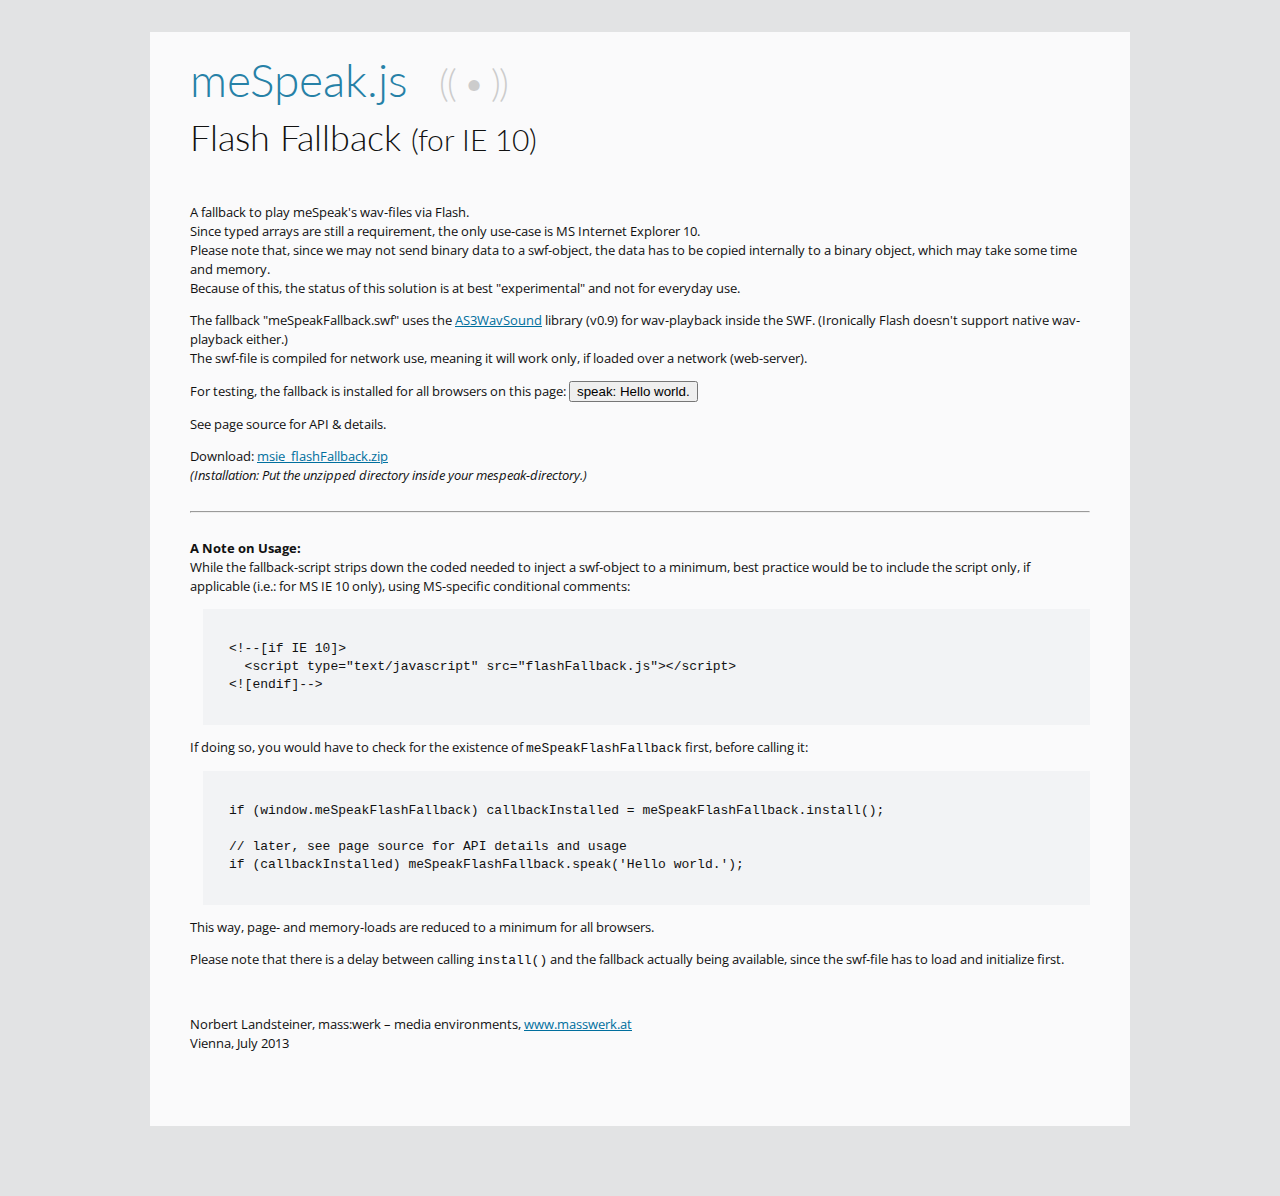
<file: KeyboardCodeIDE/static/KeyboardCodeIDE/mespeak/msie_flashFallback/index.html>
<!DOCTYPE html>
<html lang="en">
<head>
	<meta charset="utf-8" />
	<title>meSpeak Flash Fallback</title>
	<link href="http://fonts.googleapis.com/css?family=Open+Sans&amp;subset=latin" rel="stylesheet" type="text/css" />
	<link href="http://fonts.googleapis.com/css?family=Lato:300&amp;subset=latin" rel="stylesheet" type="text/css" />

  	<script type="text/javascript" src="../mespeak.js"></script>
	<script type="text/javascript" src="flashFallback.js"></script>

	<script type="text/javascript">
		meSpeak.loadConfig("../mespeak_config.json");
		meSpeak.loadVoice("../voices/en/en.json");
		
		var fallbackInstalled = false;
		var hasTypedArrays = Boolean(window.Int32Array && window.Float32Array
			&& (window.Int32Array.prototype.subarray || window.Int32Array.subarray)
			),
			canSpeak = (hasTypedArrays && window.meSpeak && meSpeak.canPlay());
		
		function checkAndInstall() {
			// check typed array support (we need this) and wav-support (we fallback, if not present)
			if (hasTypedArrays && window.meSpeak && !meSpeak.canPlay()) {
				canSpeak = installFallback();
			}
		}
		
		function installFallback() {
			// install with explicit default values
			// swf will be 2px x 2px (h x w), transparent
			return fallbackInstalled = meSpeakFlashFallback.install(
				'meSpeakFallback.swf', // url
				'meSpeakFallback',     // id of swf object
				null                   // parent element to inject into
				                       // (default: append to body)
			);
		}
		
		function fallbackSpeak() {
			meSpeakFlashFallback.speak('Hello world.', { 'speed': 180 } );
		}
		
		// some functions for abstracting
		
		function speakAny( txt, options, vol ) {
			if (fallbackInstalled) {
				meSpeakFlashFallback.speak( txt, options );
			}
			else if (canSpeak) {
				meSpeak.speak( txt, options, vol );
			}
		}
		
		function setVolume( vol) {
			if (fallbackInstalled) {
				meSpeakFlashFallback.setVolume( vol );
			}
			else if (canSpeak) {
				meSpeak.setVolume( vol );
			}
		}
		
		function fallbackReady() {
			// check if the swf has loaded and performed a handshake, indicating that it's available
			return meSpeakFlashFallback.ready();
		}
		
		// install only, if needed
		// if (document.addEventListener) document.addEventListener('DOMContentLoaded', checkAndInstall, false);
		
		// install unconditionally (for testing purpose)
		if (document.addEventListener) document.addEventListener('DOMContentLoaded', installFallback, false);
	</script>

<style type="text/css">
	html
	{
		margin: 0;
		padding: 2em 1.5em 4.5em 1.5em;
		background-color: #e2e3e4;
	}
	body
	{
		max-width: 900px;
		padding: 2px 40px 60px 40px;
		margin: 0 auto 0 auto;
		background-color: #fafafb;
		color: #111;
		font-family: 'Open Sans',sans-serif;
		font-size: 13px;
		line-height: 19px;
	}
	h1,h2,h3,h4
	{
		font-family: 'Lato',sans-serif;
		font-weight: 300;
	}
	h1 {
		font-size: 46px;
		line-height: 46px;
		color: #2681a7;
		margin-top: 0.5em;
		margin-bottom: 0.5em;
		padding: 0;
	}
	h2
	{
		font-size: 36px;
		color: #111;
		margin-top: 0;
		margin-bottom: 1.5em;
		clear: both;
	}
	h1 span.pict { font-size: 38px; color: #ccc; margin-left: 0.5em; letter-spacing: -2px; }
	p.codesample,xmp
	{
		margin: 1em 0;
		padding: 1em 0 1em 2em;
		white-space: pre;
		font-family: monospace;
		line-height: 18px;
		background-color: #f2f3f5;
		color: #111;
	}
	a { color: #006f9e; }
	a:hover,a:focus { color: #2681a7; }
	a:active { color: #cd360e; }
</style>
</head>
<body>
	<h1>meSpeak.js <span class="pict">(( &bull; ))</span></h1>
	<h2>Flash Fallback <small>(for IE 10)</small></h2>
	
	<p>A fallback to play meSpeak's wav-files via Flash.<br />Since typed arrays are still a requirement, the only use-case is MS Internet Explorer 10.<br />
	Please note that, since we may not send binary data to a swf-object, the data has to be copied internally to a binary object, which may take some time and memory.<br />Because of this, the status of this solution is at best &quot;experimental&quot; and not for everyday use.</p>
	<p>The fallback &quot;meSpeakFallback.swf&quot; uses the <a href="http://code.google.com/p/as3wavsound/">AS3WavSound</a> library (v0.9) for wav-playback inside the SWF. (Ironically Flash doesn't support native wav-playback either.)<br />The swf-file is compiled for network use, meaning it will work only, if loaded over a network (web-server).</p>

	<p>For testing, the fallback is installed for all browsers on this page:
	<input type="button" value="speak: Hello world." onclick="fallbackSpeak();" /></p>
	
	<p>See page source for API &amp; details.</p>
	<p>Download: <a href="http://www.masswerk.at/mespeak/msie_flashFallback.zip">msie_flashFallback.zip</a><br />
	<em>(Installation: Put the unzipped directory inside your mespeak-directory.)</em></p>

	<hr style="margin-top: 2em; margin-bottom: 2em;">
	<p><strong>A Note on Usage:</strong><br />While the fallback-script strips down the coded needed to inject a swf-object to a minimum, best practice would be to include the script only, if applicable (i.e.: for MS IE 10 only), using MS-specific conditional comments:</p>
	
	<xmp style="margin-left: 1em;">
<!--[if IE 10]>
  <script type="text/javascript" src="flashFallback.js"></script>
<![endif]-->
	</xmp>
	<p>If doing so, you would have to check for the existence of <code>meSpeakFlashFallback</code> first, before calling it:</p>
	
	<xmp style="margin-left: 1em;">
if (window.meSpeakFlashFallback) callbackInstalled = meSpeakFlashFallback.install();

// later, see page source for API details and usage
if (callbackInstalled) meSpeakFlashFallback.speak('Hello world.');
	</xmp>
	<p>This way, page- and memory-loads are reduced to a minimum for all browsers.</p>
	<p>Please note that there is a delay between calling <code>install()</code> and the fallback actually being available, since the swf-file has to load and initialize first.</p>
	<p>&nbsp;</p>
	<p>Norbert Landsteiner, mass:werk &ndash; media environments, <a href="http://www.masswerk.at/" target="_top">www.masswerk.at</a><br />
	Vienna, July 2013</p>
</body>
</html>
</file>
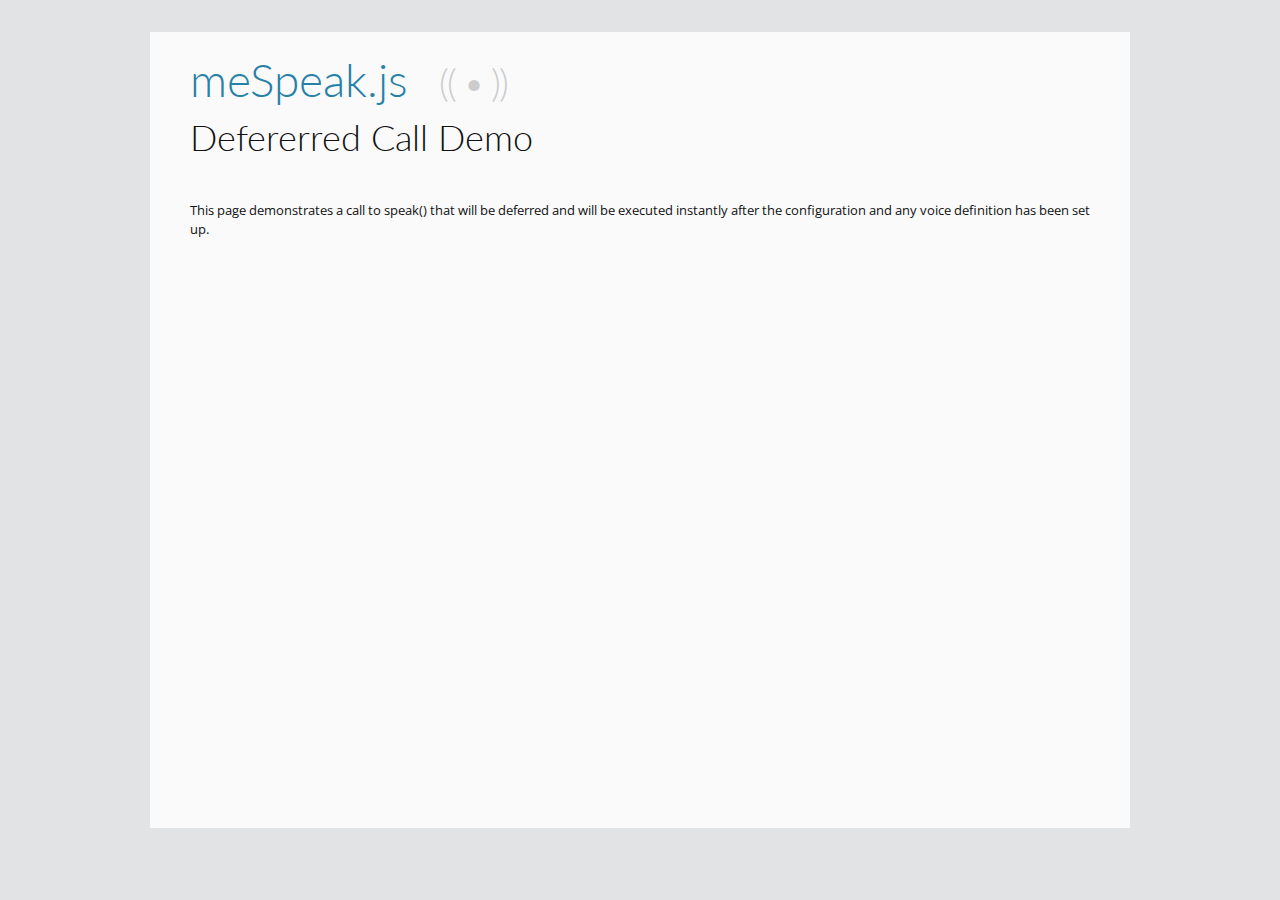
<file: KeyboardCodeIDE/static/KeyboardCodeIDE/mespeak/deferred-call-demo.html>
<html>
<head>
  <title>meSpeak.js: Deferred Call Demo</title>
  <link href="http://fonts.googleapis.com/css?family=Open+Sans&amp;subset=latin" rel="stylesheet" type="text/css" />
  <link href="http://fonts.googleapis.com/css?family=Lato:300&amp;subset=latin" rel="stylesheet" type="text/css" />

  <script>
    // This demo is licensed under the GNU GPL.
  </script>
  <script type="text/javascript" src="mespeak.js"></script>
  <script type="text/javascript">
    meSpeak.speak("Configuration and voice definition loaded.");
    meSpeak.loadConfig("mespeak_config.json");
    meSpeak.loadVoice("voices/en/en-us.json");
  </script>

<style type="text/css">
	html
	{
		margin: 0;
		padding: 2em 1.5em 4.5em 1.5em;
		background-color: #e2e3e4;
	}
	body
	{
		max-width: 900px;
		padding: 2px 40px 60px 40px;
		margin: 0 auto 0 auto;
		background-color: #fafafb;
		color: #111;
		font-family: 'Open Sans',sans-serif;
		font-size: 13px;
		line-height: 19px;
	}
	h1,h2,h3
	{
		font-family: 'Lato',sans-serif;
		font-weight: 300;
	}
	h1 {
		font-size: 46px;
		line-height: 46px;
		color: #2681a7;
		margin-top: 0.5em;
		margin-bottom: 0.5em;
		padding: 0;
	}
	h2
	{
		font-size: 36px;
		color: #111;
		margin-top: 0;
		margin-bottom: 1.5em;
		clear: both;
	}
	h1 span.pict { font-size: 38px; color: #ccc; margin-left: 0.5em; letter-spacing: -2px; }
	a { color: #006f9e; }
	a:hover,a:focus { color: #2681a7; }
	a:active { color: #cd360e; }
</style>
</head>
<body>
  <h1>meSpeak.js <span class="pict">(( &bull; ))</span></h1>
  <h2>Defererred Call Demo</h2>
  <p>This page demonstrates a call to speak() that will be deferred and will be executed instantly after the configuration and any voice definition has been set up.</p>
</body>
</html>
</file>
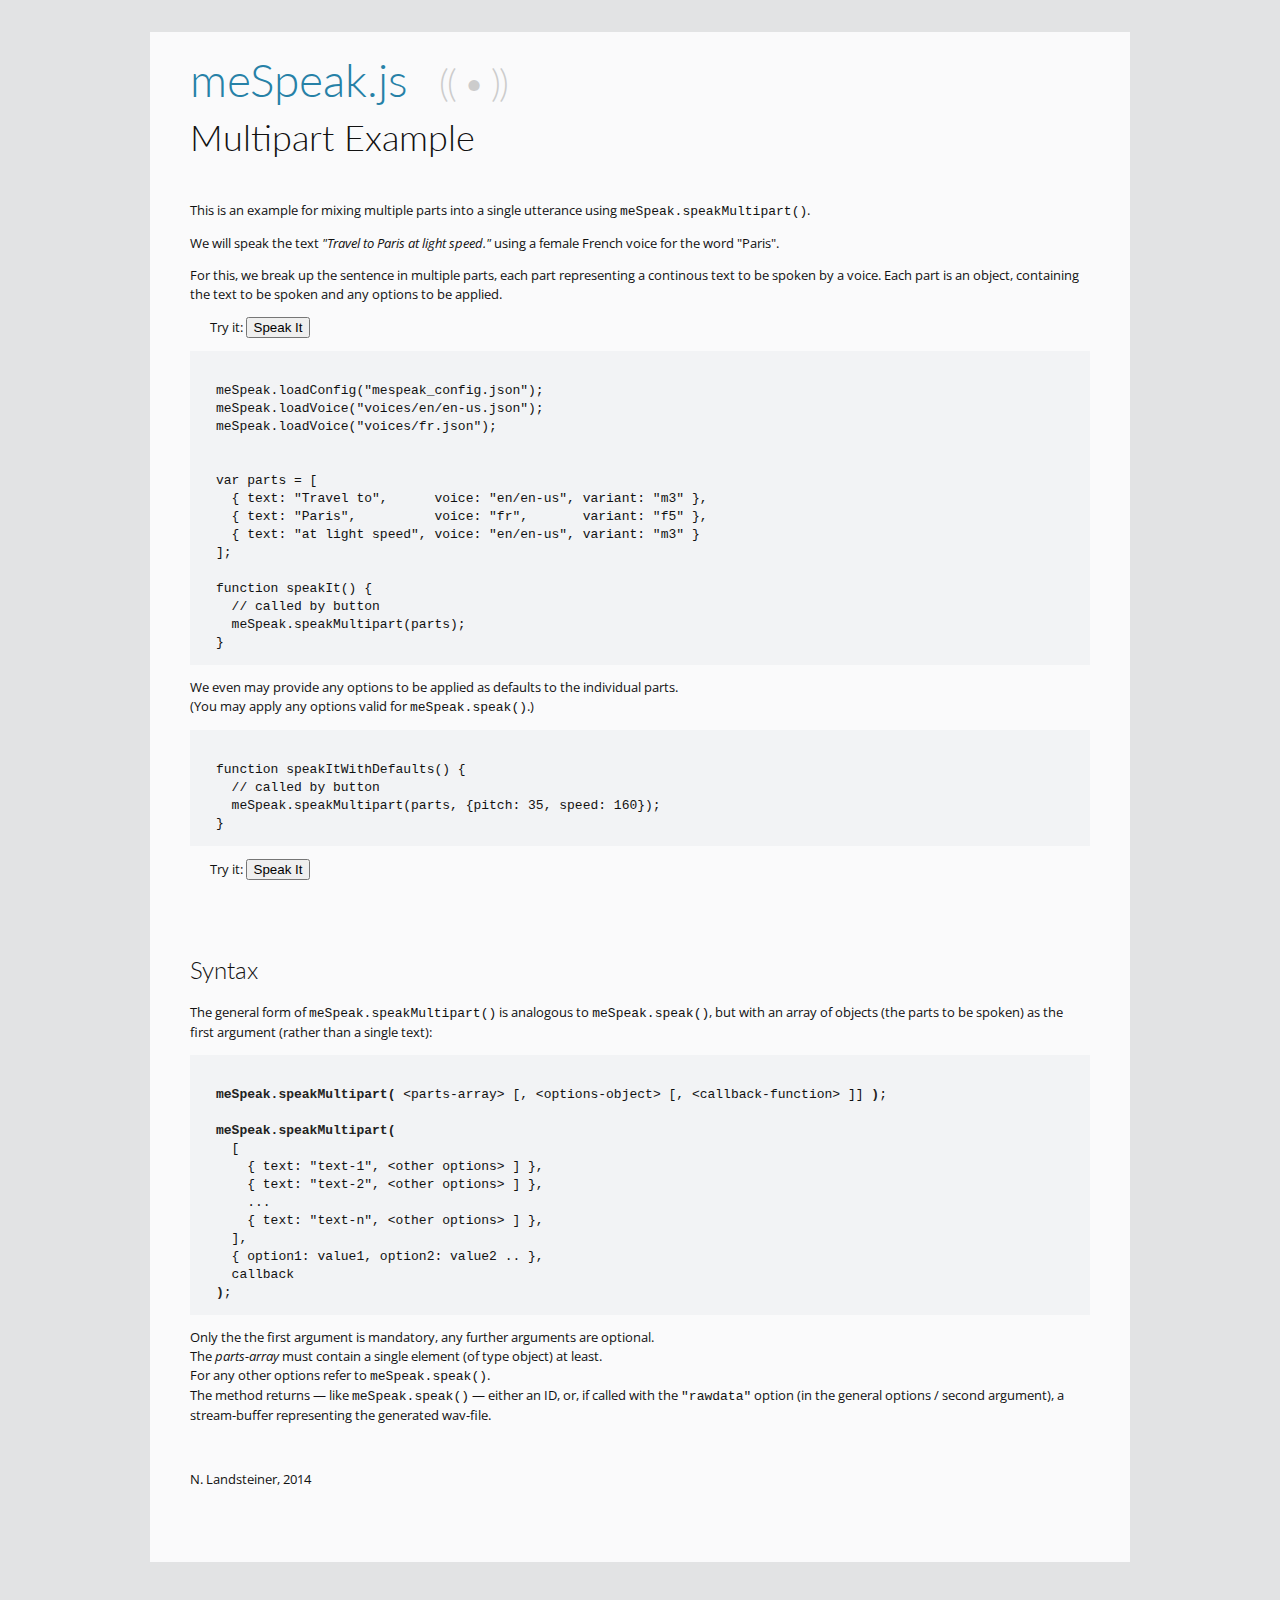
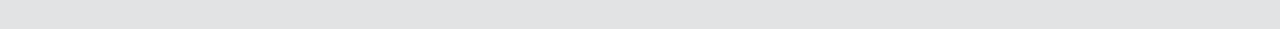
<file: KeyboardCodeIDE/static/KeyboardCodeIDE/mespeak/multipartExample.html>
<!DOCTYPE html>
<html lang="en">
<head>
	<meta charset="utf-8" />
	<title>meSpeak.js &mdash; Multipart Example</title>
	<link href="http://fonts.googleapis.com/css?family=Open+Sans&amp;subset=latin" rel="stylesheet" type="text/css" />
	<link href="http://fonts.googleapis.com/css?family=Lato:300&amp;subset=latin" rel="stylesheet" type="text/css" />

<script type="text/javascript" src="mespeak.js"></script>

<script type="text/javascript">

meSpeak.loadConfig("mespeak_config.json");
meSpeak.loadVoice("voices/en/en-us.json");
meSpeak.loadVoice("voices/fr.json");


var parts = [
  { text: "Travel to",      voice: "en/en-us", variant: "m3" },
  { text: "Paris",          voice: "fr",       variant: "f5" },
  { text: "at light speed", voice: "en/en-us", variant: "m3" }
];

function speakIt() {
  // called by button
  meSpeak.speakMultipart(parts);
}

function speakItWithDefaults() {
  // called by button
  meSpeak.speakMultipart(parts, {pitch: 35, speed: 160});
}

</script>
<style type="text/css">
	html
	{
		margin: 0;
		padding: 2em 1.5em 4.5em 1.5em;
		background-color: #e2e3e4;
	}
	body
	{
		max-width: 900px;
		padding: 2px 40px 60px 40px;
		margin: 0 auto 0 auto;
		background-color: #fafafb;
		color: #111;
		font-family: 'Open Sans',sans-serif;
		font-size: 13px;
		line-height: 19px;
	}
	h1,h2,h3
	{
		font-family: 'Lato',sans-serif;
		font-weight: 300;
	}
	h1 {
		font-size: 46px;
		line-height: 46px;
		color: #2681a7;
		margin-top: 0.5em;
		margin-bottom: 0.5em;
		padding: 0;
	}
	h2
	{
		font-size: 36px;
		color: #111;
		margin-top: 0;
		margin-bottom: 1.5em;
		clear: both;
	}
	h3
	{
		font-size: 24px;
		color: #111;
		margin-top: 2em;
	}
	h1 span.pict { font-size: 38px; color: #ccc; margin-left: 0.5em; letter-spacing: -2px; }
	form p
	{
		margin-top: 0.5em;
		margin-bottom: 0.5em;
	}
	p.codesample
	{
		margin: 1em 0;
		padding: 1em 0 1em 2em;
		white-space: pre;
		font-family: monospace;
		line-height: 18px;
		background-color: #f2f3f5;
		color: #111;
	}
	p.codesample strong { color: #222; }
	a { color: #006f9e; }
	a:hover,a:focus { color: #2681a7; }
	a:active { color: #cd360e; }
	p.action { margin: 1em 0 1em 1.5em; }
</style>
</head>
<body>

<h1>meSpeak.js  <span class="pict">(( &bull; ))</span></h1>
<h2>Multipart Example</h2>

<p>This is an example for mixing multiple parts into a single utterance using <tt>meSpeak.speakMultipart()</tt>.</p>

<p>We will speak the text <em>&quot;Travel to Paris at light speed.&quot;</em> using a female French voice for the word &quot;Paris&quot;.</p>
<p>For this, we break up the sentence in multiple parts, each part representing a continous text to be spoken by a voice. Each part is an object, containing the text to be spoken and any options to be applied.</p>

<p class="action">Try it: <button onclick="speakIt();">Speak It</button></p>

<p class="codesample">
meSpeak.loadConfig(&quot;mespeak_config.json&quot;);
meSpeak.loadVoice(&quot;voices/en/en-us.json&quot;);
meSpeak.loadVoice(&quot;voices/fr.json&quot;);


var parts = [
  { text: &quot;Travel to&quot;,      voice: &quot;en/en-us&quot;, variant: &quot;m3&quot; },
  { text: &quot;Paris&quot;,          voice: &quot;fr&quot;,       variant: &quot;f5&quot; },
  { text: &quot;at light speed&quot;, voice: &quot;en/en-us&quot;, variant: &quot;m3&quot; }
];

function speakIt() {
  // called by button
  meSpeak.speakMultipart(parts);
}
</p>

<p>We even may provide any options to be applied as defaults to the individual parts.<br />
(You may apply any options valid for <tt>meSpeak.speak()</tt>.)</p>

<p class="codesample">
function speakItWithDefaults() {
  // called by button
  meSpeak.speakMultipart(parts, {pitch: 35, speed: 160});
}
</p>
<p class="action">Try it: <button onclick="speakItWithDefaults();">Speak It</button></p>

<p>&nbsp;</p>
<h3>Syntax</h3>
<p>The general form of <tt>meSpeak.speakMultipart()</tt> is analogous to <tt>meSpeak.speak()</tt>, but with an array of objects (the parts to be spoken) as the first argument (rather than a single text):</p>

<p class="codesample">
<strong>meSpeak.speakMultipart(</strong> &lt;parts-array&gt; [, &lt;options-object&gt; [, &lt;callback-function&gt; ]] <strong>)</strong>;

<strong>meSpeak.speakMultipart(</strong>
  [
    { text: &quot;text-1&quot;, &lt;other options&gt; ] },
    { text: &quot;text-2&quot;, &lt;other options&gt; ] },
    ...
    { text: &quot;text-n&quot;, &lt;other options&gt; ] },
  ],
  { option1: value1, option2: value2 .. },
  callback
<strong>)</strong>;
</p>
<p>Only the the first argument is mandatory, any further arguments are optional.<br />
The <em>parts-array</em> must contain a single element (of type object) at least.<br />
For any other options refer to <tt>meSpeak.speak()</tt>.<br />
The method returns &mdash; like <tt>meSpeak.speak()</tt> &mdash; either an ID, or, if called with the <tt>&quot;rawdata&quot;</tt> option (in the general options / second argument), a stream-buffer representing the generated wav-file.</p>


<p>&nbsp;</p>
<p>N. Landsteiner, 2014</p>

</body>
</html>
</file>
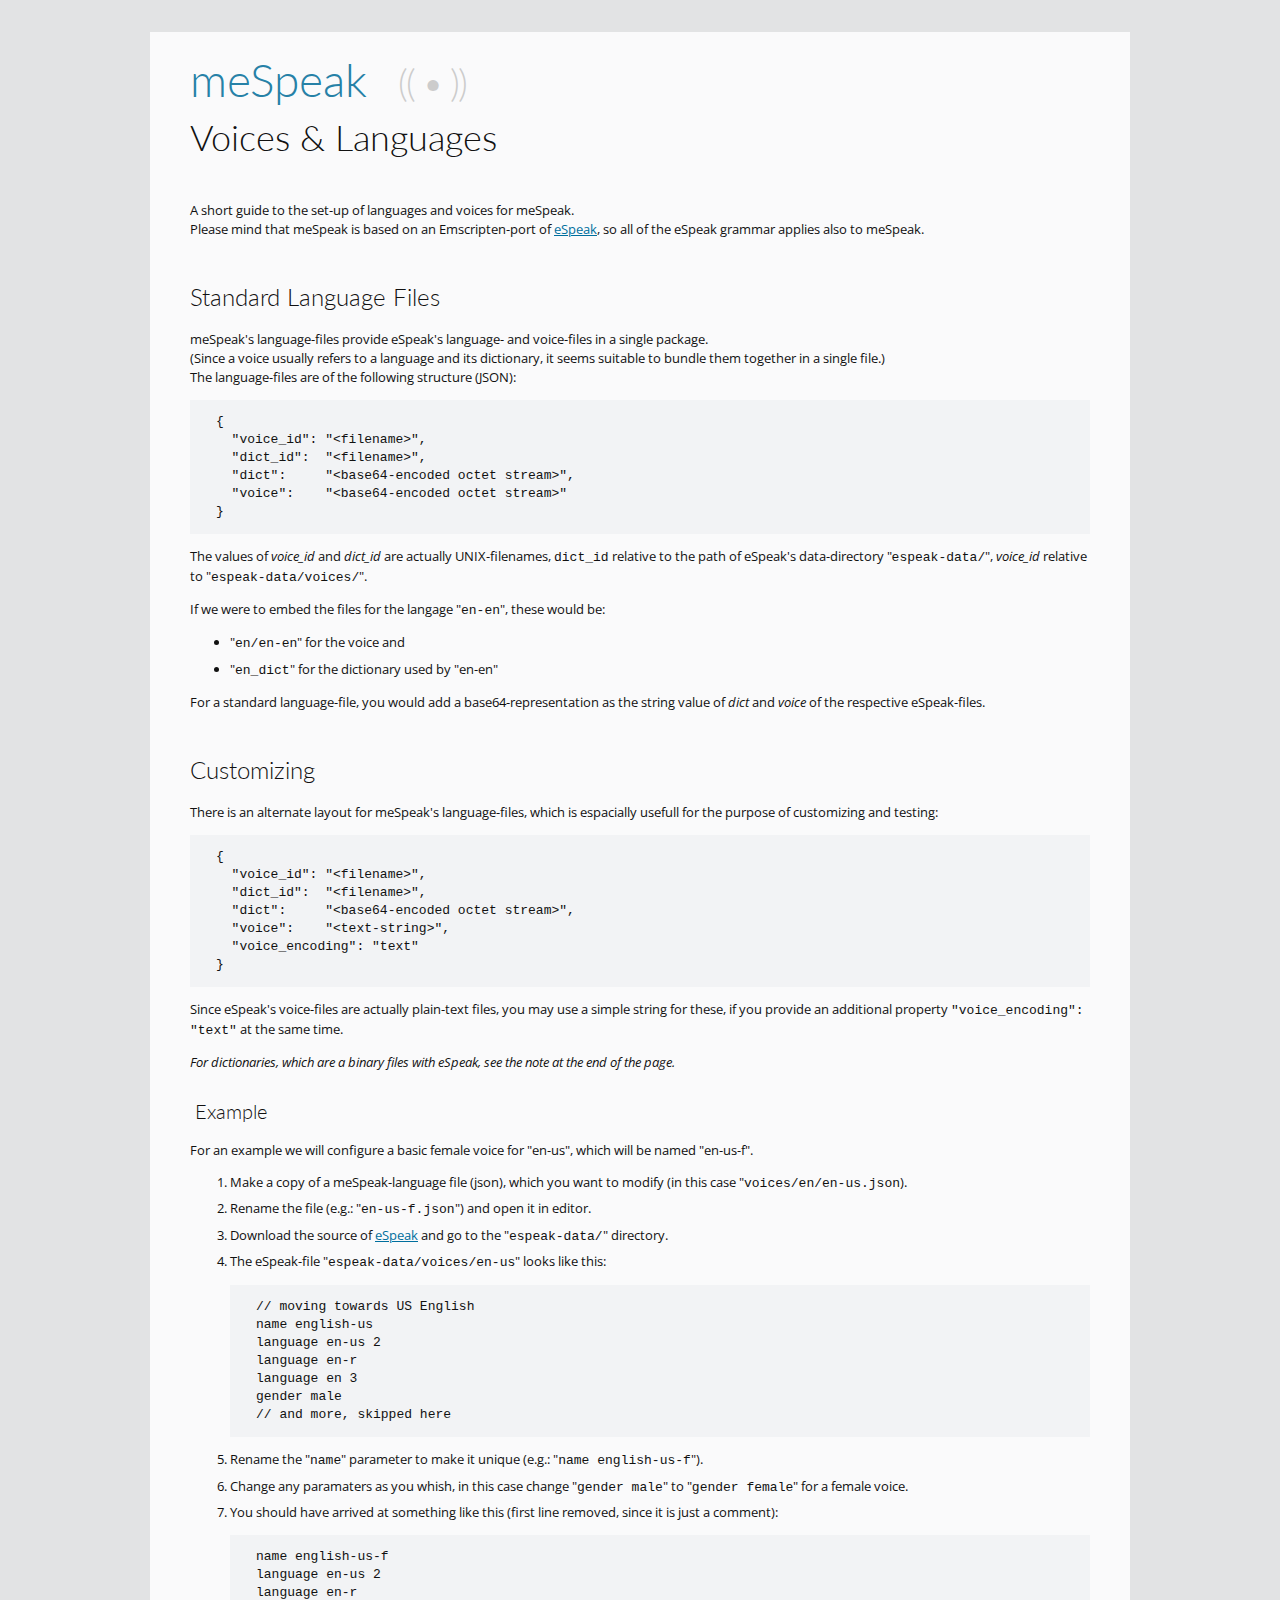
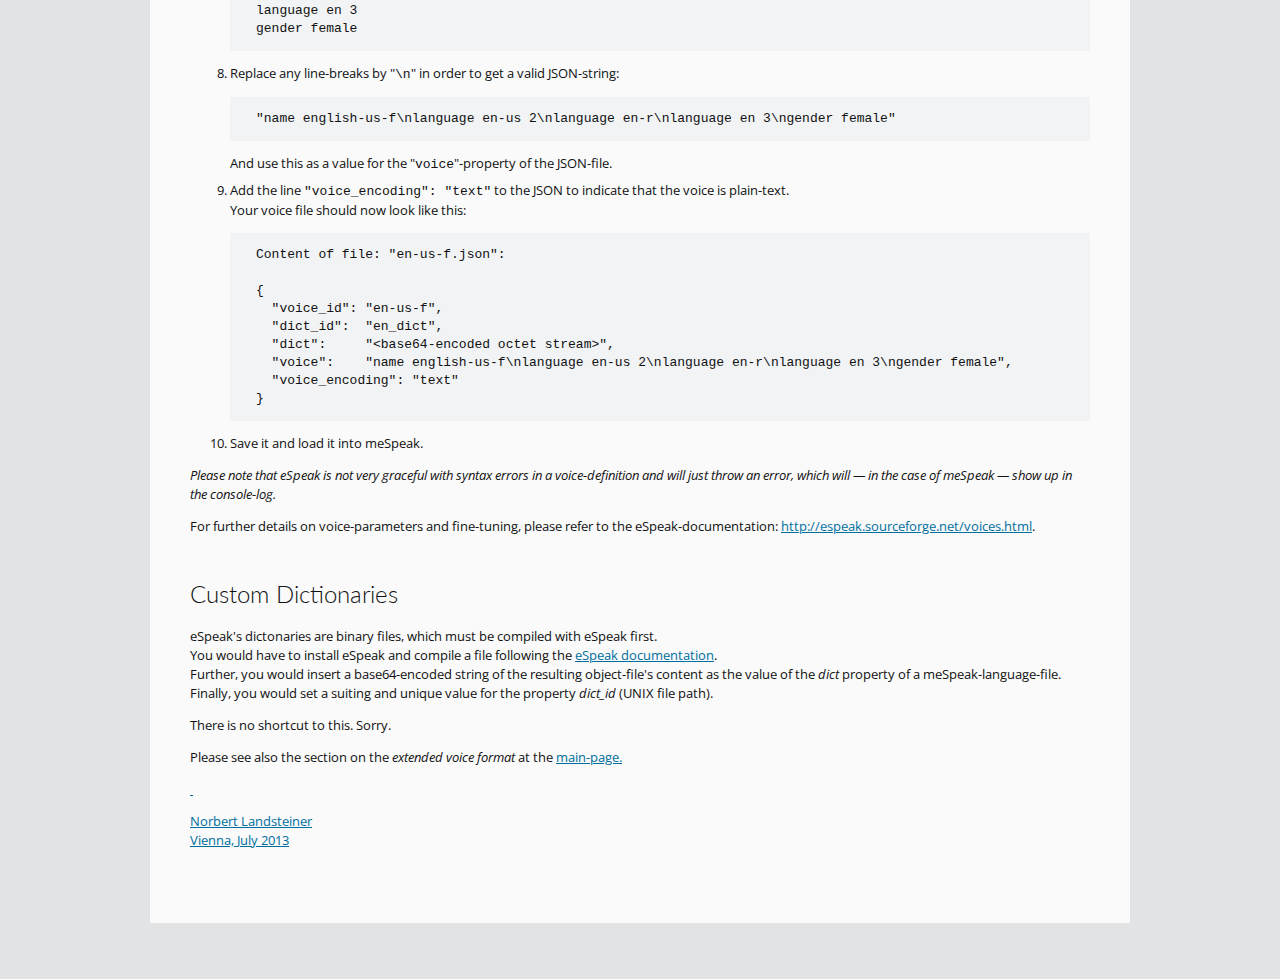
<file: KeyboardCodeIDE/static/KeyboardCodeIDE/mespeak/voices-and-languages.html>
<!DOCTYPE html>
<html lang="en">
<head>
	<meta charset="utf-8" />
	<title>meSpeak &ndash; Voices &amp; Languages</title>
	<link href="http://fonts.googleapis.com/css?family=Open+Sans&amp;subset=latin" rel="stylesheet" type="text/css" />
	<link href="http://fonts.googleapis.com/css?family=Lato:300&amp;subset=latin" rel="stylesheet" type="text/css" />
<style type="text/css">
	html
	{
		margin: 0;
		padding: 2em 1.5em 4.5em 1.5em;
		background-color: #e2e3e4;
	}
	body
	{
		max-width: 900px;
		padding: 2px 40px 60px 40px;
		margin: 0 auto 0 auto;
		background-color: #fafafb;
		color: #111;
		font-family: 'Open Sans',sans-serif;
		font-size: 13px;
		line-height: 19px;
	}
	h1,h2,h3,h4
	{
		font-family: 'Lato',sans-serif;
		font-weight: 300;
	}
	h1 {
		font-size: 46px;
		line-height: 46px;
		color: #2681a7;
		margin-top: 0.5em;
		margin-bottom: 0.5em;
		padding: 0;
	}
	h2
	{
		font-size: 36px;
		color: #111;
		margin-top: 0;
		margin-bottom: 1.5em;
		clear: both;
	}
	h3
	{
		font-size: 24px;
		color: #111;
		margin-top: 2em;
	}
	h4
	{
		font-size: 20px;
		color: #111;
		margin: 1.5em 0 1em 0.25em;
	}
	h1 span.pict { font-size: 38px; color: #ccc; margin-left: 0.5em; letter-spacing: -2px; }
	p.codesample,xmp
	{
		margin: 1em 0;
		padding: 1em 0 1em 2em;
		white-space: pre;
		font-family: monospace;
		line-height: 18px;
		background-color: #f2f3f5;
		color: #111;
	}
	p.codesample strong { color: #222; }
	a { color: #006f9e; }
	a:hover,a:focus { color: #2681a7; }
	a:active { color: #cd360e; }
	p.action { margin: 1em 0 1em 1.5em; }
	li { margin-bottom: 0.5em; }
</style>
</head>
<body>
<h1>meSpeak  <span class="pict">(( &bull; ))</span></h1>
<h2>Voices &amp; Languages</h2>

<p>A short guide to the set-up of languages and voices for meSpeak.<br />
Please mind that meSpeak is based on an Emscripten-port of <a href="http://espeak.sourceforge.net/" target="_blank">eSpeak</a>, so all of the eSpeak grammar applies also to meSpeak.</p>


<h3>Standard Language Files</h3>

<p>meSpeak's language-files provide eSpeak's language- and voice-files in a single package.<br />(Since a voice usually refers to a language and its dictionary, it seems suitable to bundle them together in a single file.)<br />The language-files are of the following structure (JSON):</p>

<xmp>{
  "voice_id": "<filename>",
  "dict_id":  "<filename>",
  "dict":     "<base64-encoded octet stream>",
  "voice":    "<base64-encoded octet stream>"
}
</xmp>


<p>The values of <em>voice_id</em> and <em>dict_id</em> are actually UNIX-filenames, <code>dict_id</code> relative to the path of eSpeak's data-directory &quot;<code>espeak-data/</code>&quot;, <em>voice_id</em> relative to &quot;<code>espeak-data/voices/</code>&quot;.</p>

<p>If we were to embed the files for the langage &quot;<code>en-en</code>&quot;, these would be:</p>
<ul>
	<li>&quot;<code>en/en-en</code>&quot; for the voice and</li>
	<li>&quot;<code>en_dict</code>&quot; for the dictionary used by &quot;en-en&quot;</li>
</ul>

<p>For a standard language-file, you would add a base64-representation as the string value of <em>dict</em> and <em>voice</em> of the respective eSpeak-files.</p>


<h3>Customizing</h3>

<p>There is an alternate layout for meSpeak's language-files, which is espacially usefull for the purpose of customizing and testing:</p>

<xmp>{
  "voice_id": "<filename>",
  "dict_id":  "<filename>",
  "dict":     "<base64-encoded octet stream>",
  "voice":    "<text-string>",
  "voice_encoding": "text"
}
</xmp>

<p>Since eSpeak's voice-files are actually plain-text files, you may use a simple string for these, if you provide an additional property <code>&quot;voice_encoding&quot;: &quot;text&quot;</code> at the same time.</p>
<p><em>For dictionaries, which are a binary files with eSpeak, see the note at the end of the page.</em></p>

<h4>Example</h4>

<p>For an example we will configure a basic female voice for &quot;en-us&quot;, which will be named &quot;en-us-f&quot;.</p>

<ol>
<li>Make a copy of a meSpeak-language file (json), which you want to modify (in this case &quot;<code>voices/en/en-us.json</code>).</li>

<li>Rename the file (e.g.: &quot;<code>en-us-f.json</code>&quot;) and open it in editor.</li>

<li>Download the source of <a href="http://espeak.sourceforge.net/" target="_blank">eSpeak</a> and go to the &quot;<code>espeak-data/</code>&quot; directory.</li>

<li>The eSpeak-file &quot;<code>espeak-data/voices/en-us</code>&quot; looks like this:

<xmp>// moving towards US English
name english-us
language en-us 2
language en-r
language en 3
gender male
// and more, skipped here
</xmp></li>

<li>Rename the &quot;<code>name</code>&quot; parameter to make it unique (e.g.: &quot;<code>name english-us-f</code>&quot;).</li>

<li>Change any paramaters as you whish, in this case change &quot;<code>gender male</code>&quot; to &quot;<code>gender female</code>&quot; for a female voice.</li>

<li>You should have arrived at something like this (first line removed, since it is just a comment):

<xmp>name english-us-f
language en-us 2
language en-r
language en 3
gender female
</xmp></li>

<li>Replace any line-breaks by &quot;<code>\n</code>&quot; in order to get a valid JSON-string:

<xmp>"name english-us-f\nlanguage en-us 2\nlanguage en-r\nlanguage en 3\ngender female"</xmp>

And use this as a value for the &quot;<code>voice</code>&quot;-property of the JSON-file.</li>

<li>Add the line <code>&quot;voice_encoding&quot;: &quot;text&quot;</code> to the JSON to indicate that the voice is plain-text.<br />Your voice file should now look like this:

<xmp>Content of file: "en-us-f.json":

{
  "voice_id": "en-us-f",
  "dict_id":  "en_dict",
  "dict":     "<base64-encoded octet stream>",
  "voice":    "name english-us-f\nlanguage en-us 2\nlanguage en-r\nlanguage en 3\ngender female",
  "voice_encoding": "text"
}
</xmp></li>
<li>Save it and load it into meSpeak.</li>
</ol>

<p><em>Please note that eSpeak is not very graceful with syntax errors in a voice-definition and will just throw an error, which will &mdash; in the case of meSpeak &mdash; show up in the console-log.</em></p>

<p>For further details on voice-parameters and fine-tuning, please refer to the eSpeak-documentation: <a href="http://espeak.sourceforge.net/voices.html" target="_blank">http://espeak.sourceforge.net/voices.html</a>.</p>

<h3>Custom Dictionaries</h3>
<p>eSpeak's dictonaries are binary files, which must be compiled with eSpeak first.<br />
You would have to install eSpeak and compile a file following the <a href="http://espeak.sourceforge.net/docindex.html" target="_blank">eSpeak documentation</a>.</br />
Further, you would insert a base64-encoded string of the resulting object-file's content as the value of the <em>dict</em> property of a meSpeak-language-file.<br />
Finally, you would set a suiting and unique value for the property <em>dict_id</em> (UNIX file path).</p>
<p>There is no shortcut to this. Sorry.</p>

<p>Please see also the section on the <em>extended voice format</em> at the <a href="./">main-page</em>.</p>


<p>&nbsp;</p>
<p>Norbert Landsteiner<br />
Vienna, July 2013</p>

</body>
</html>
</file>
